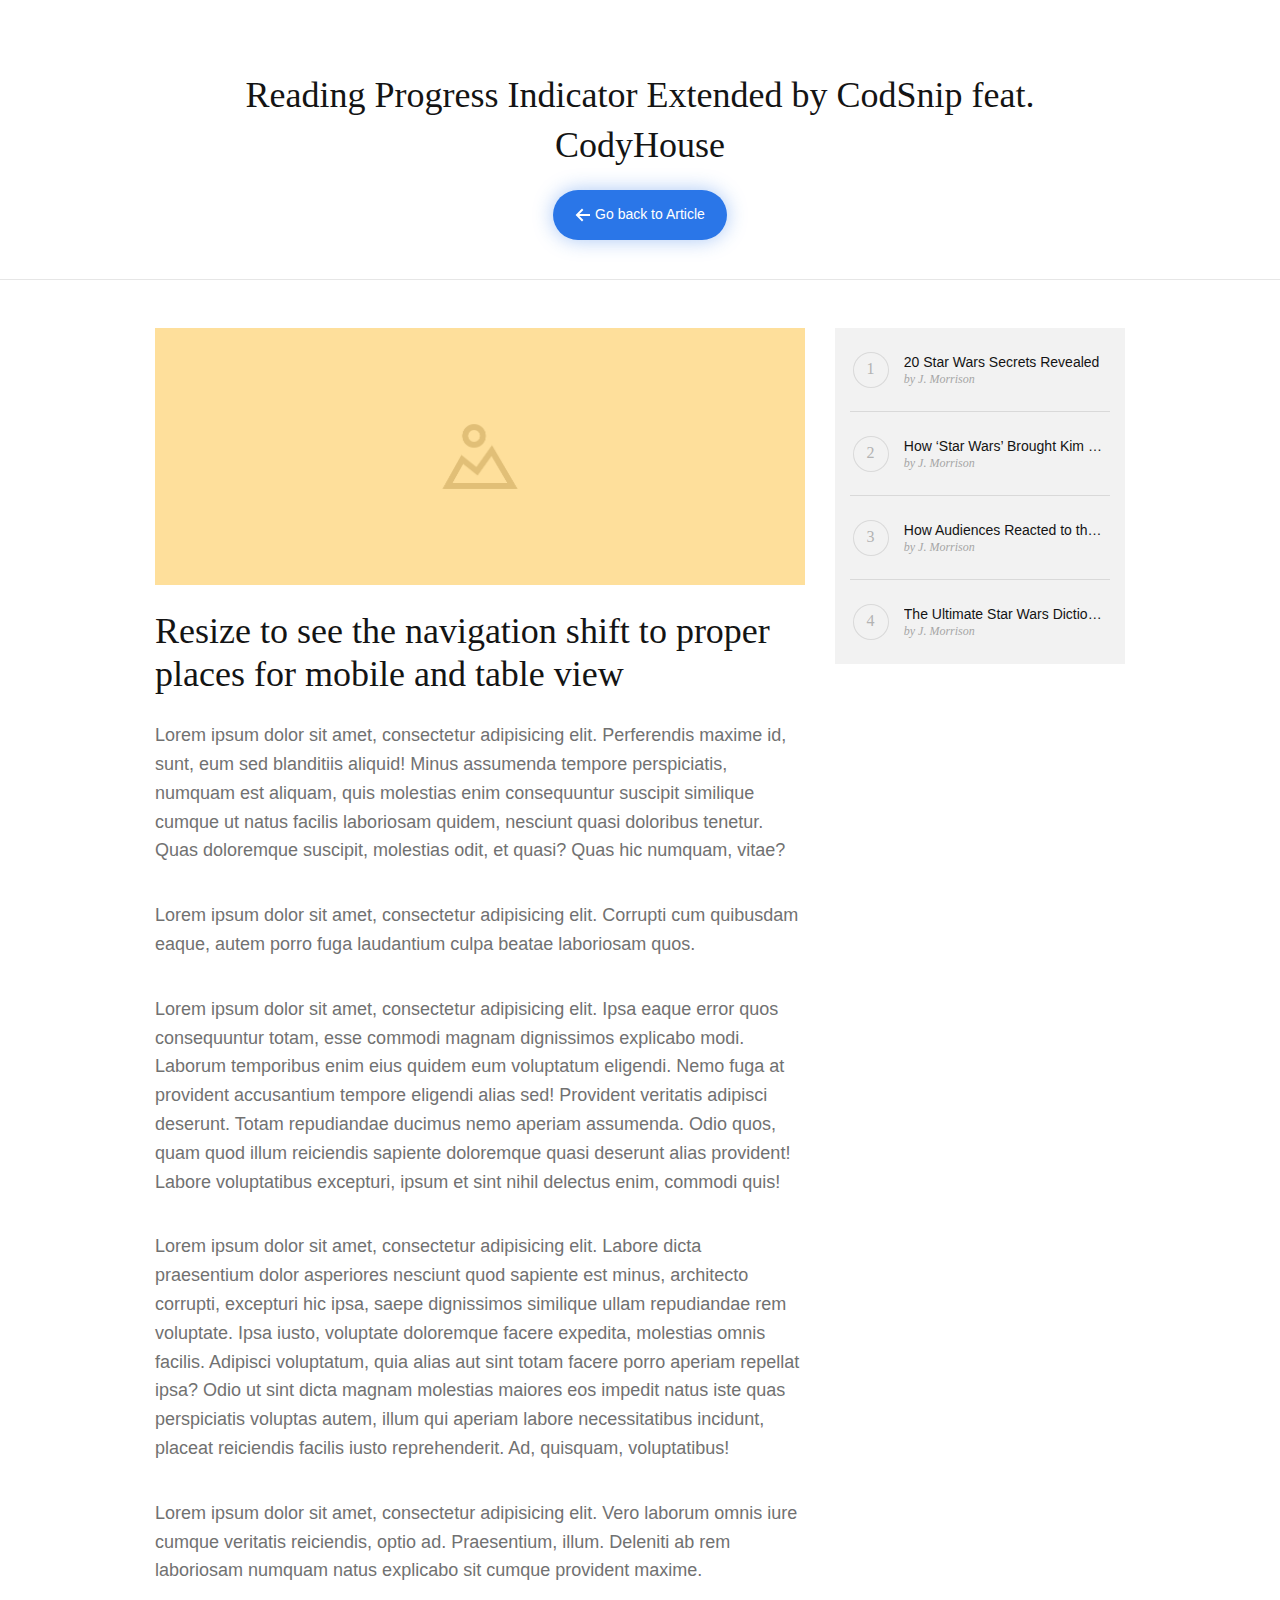
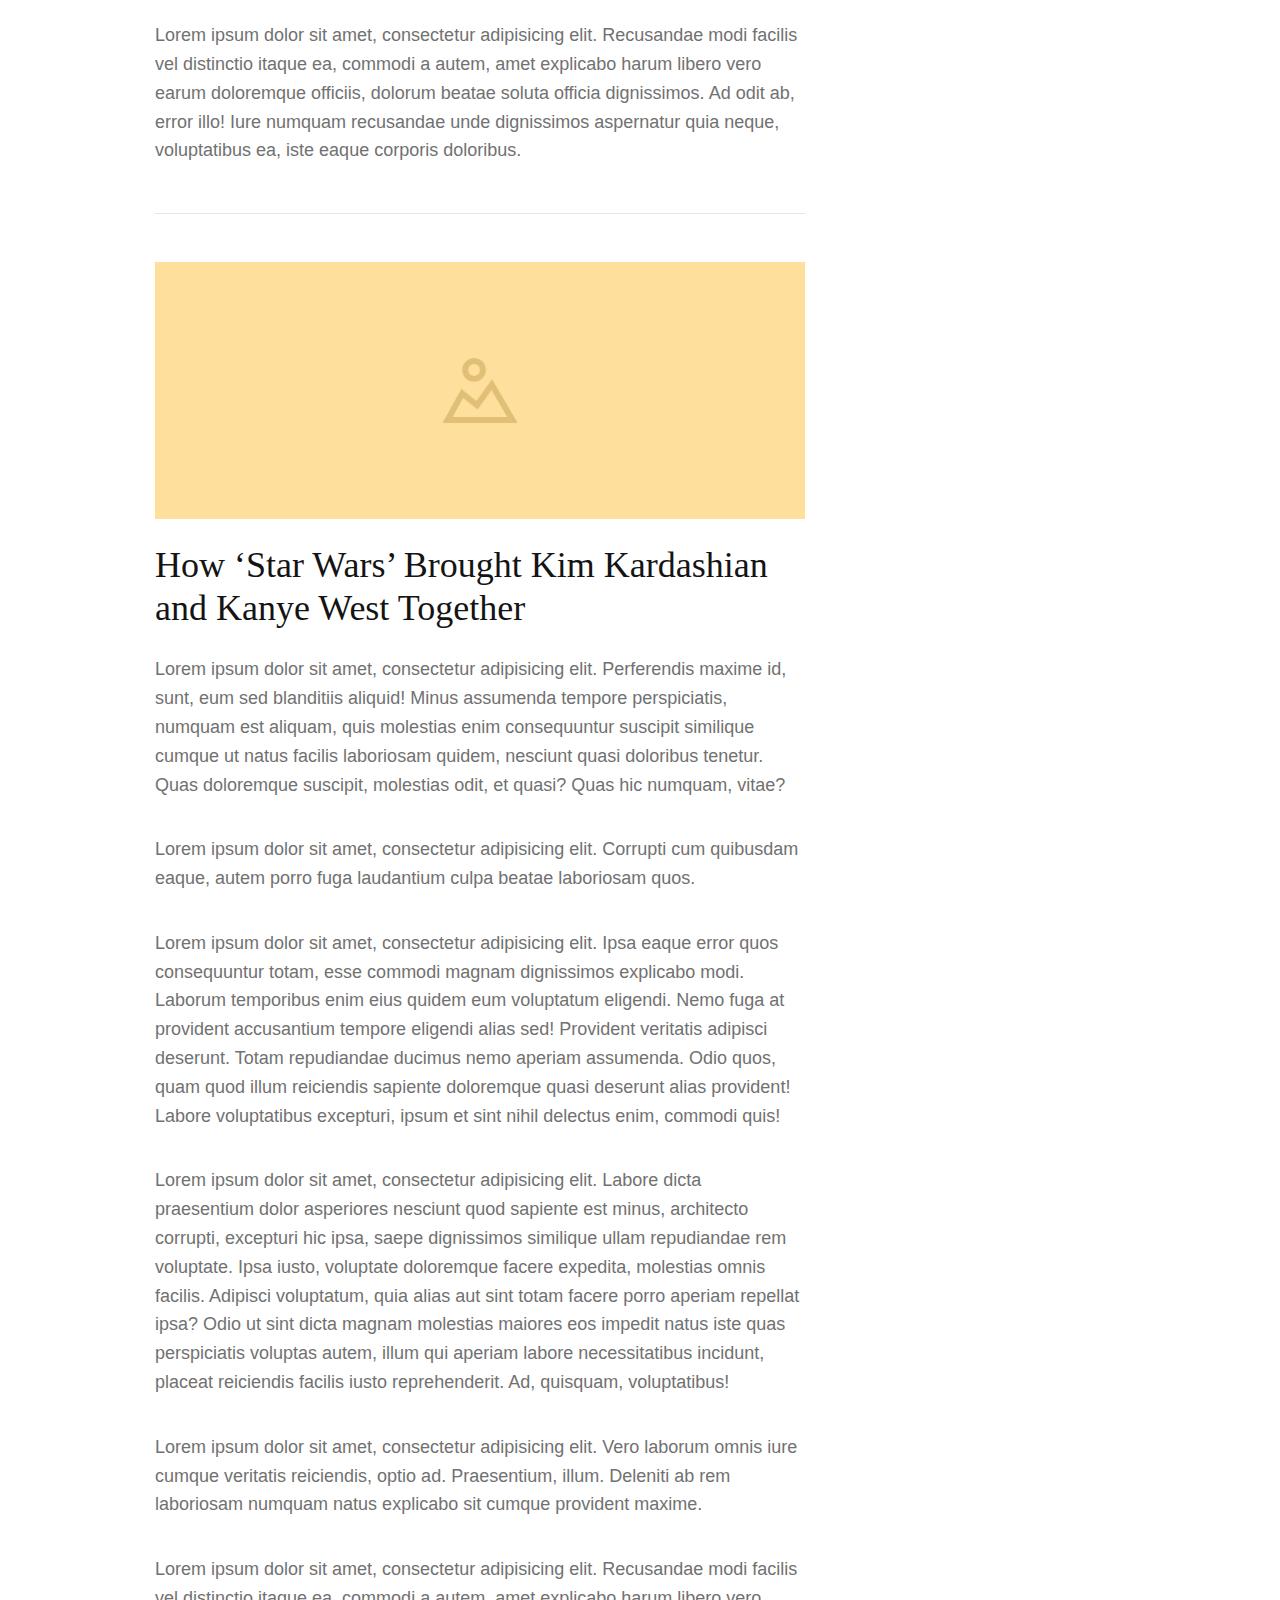
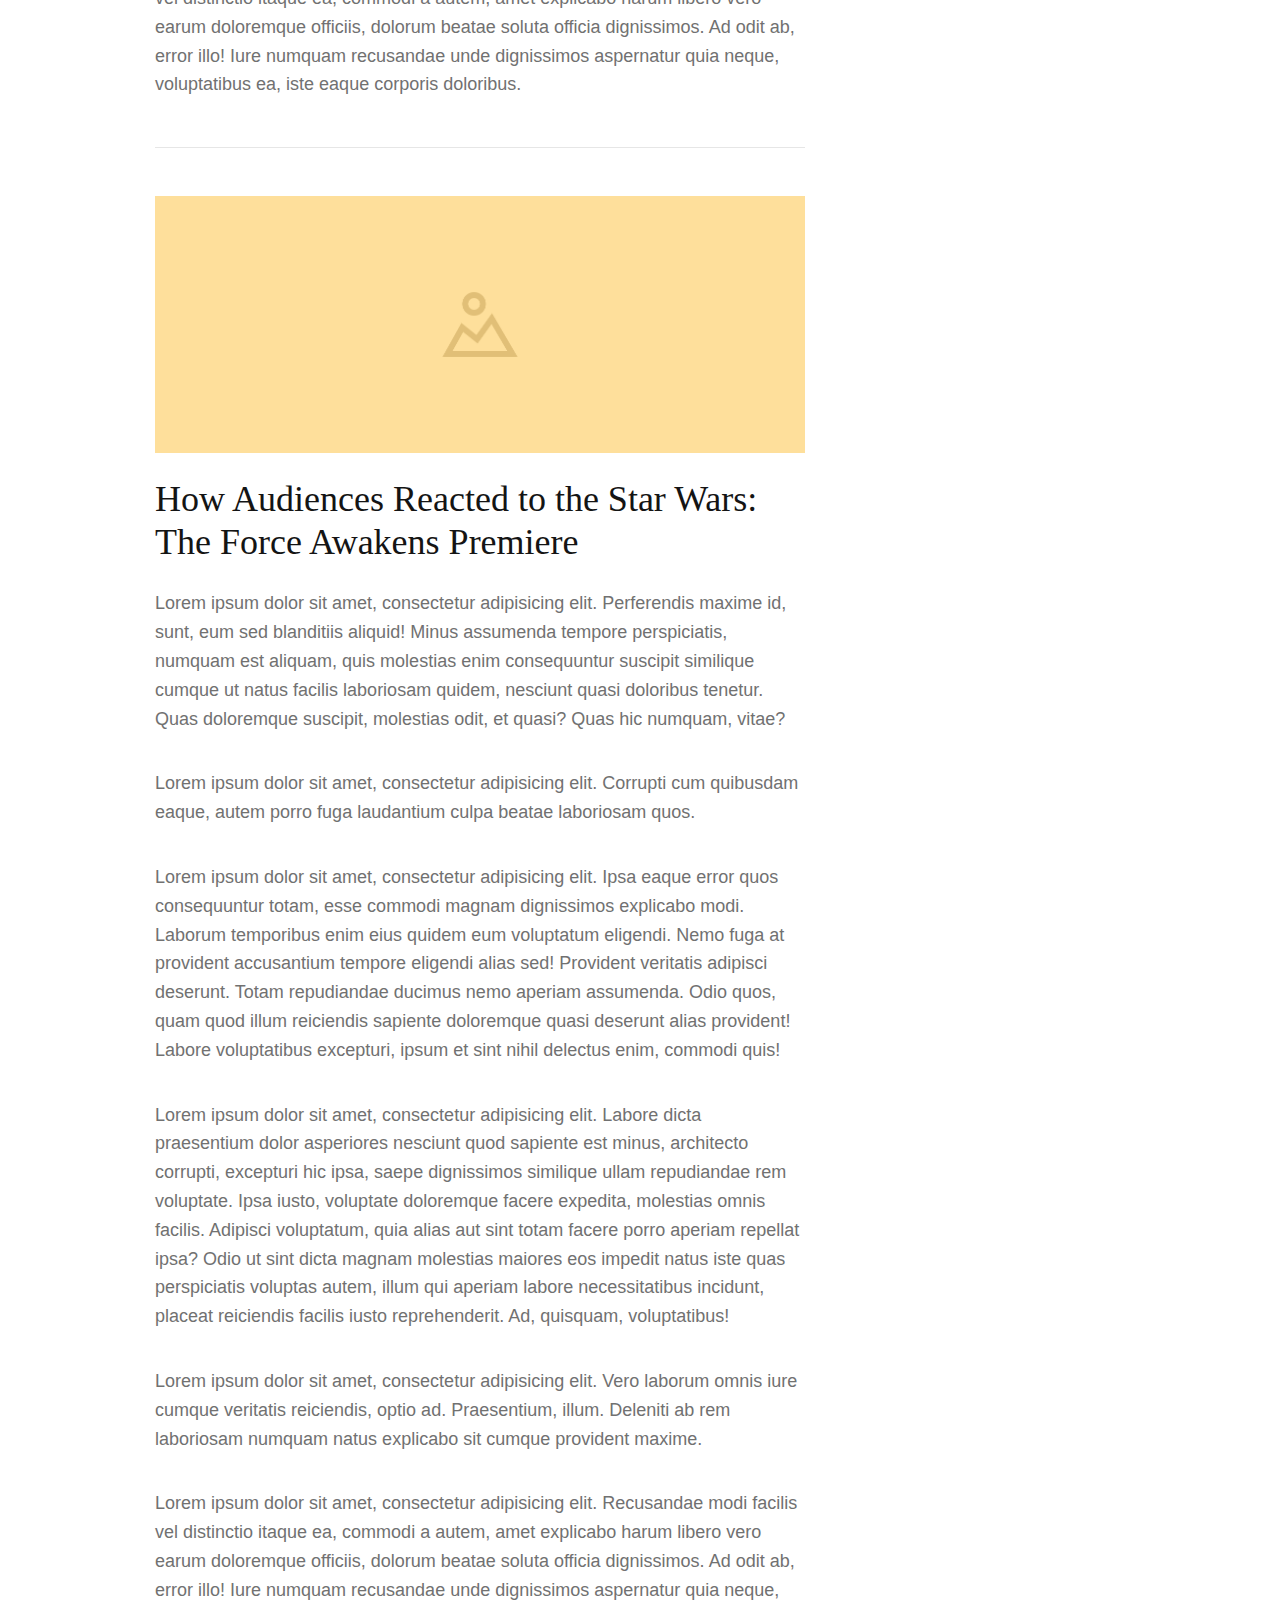
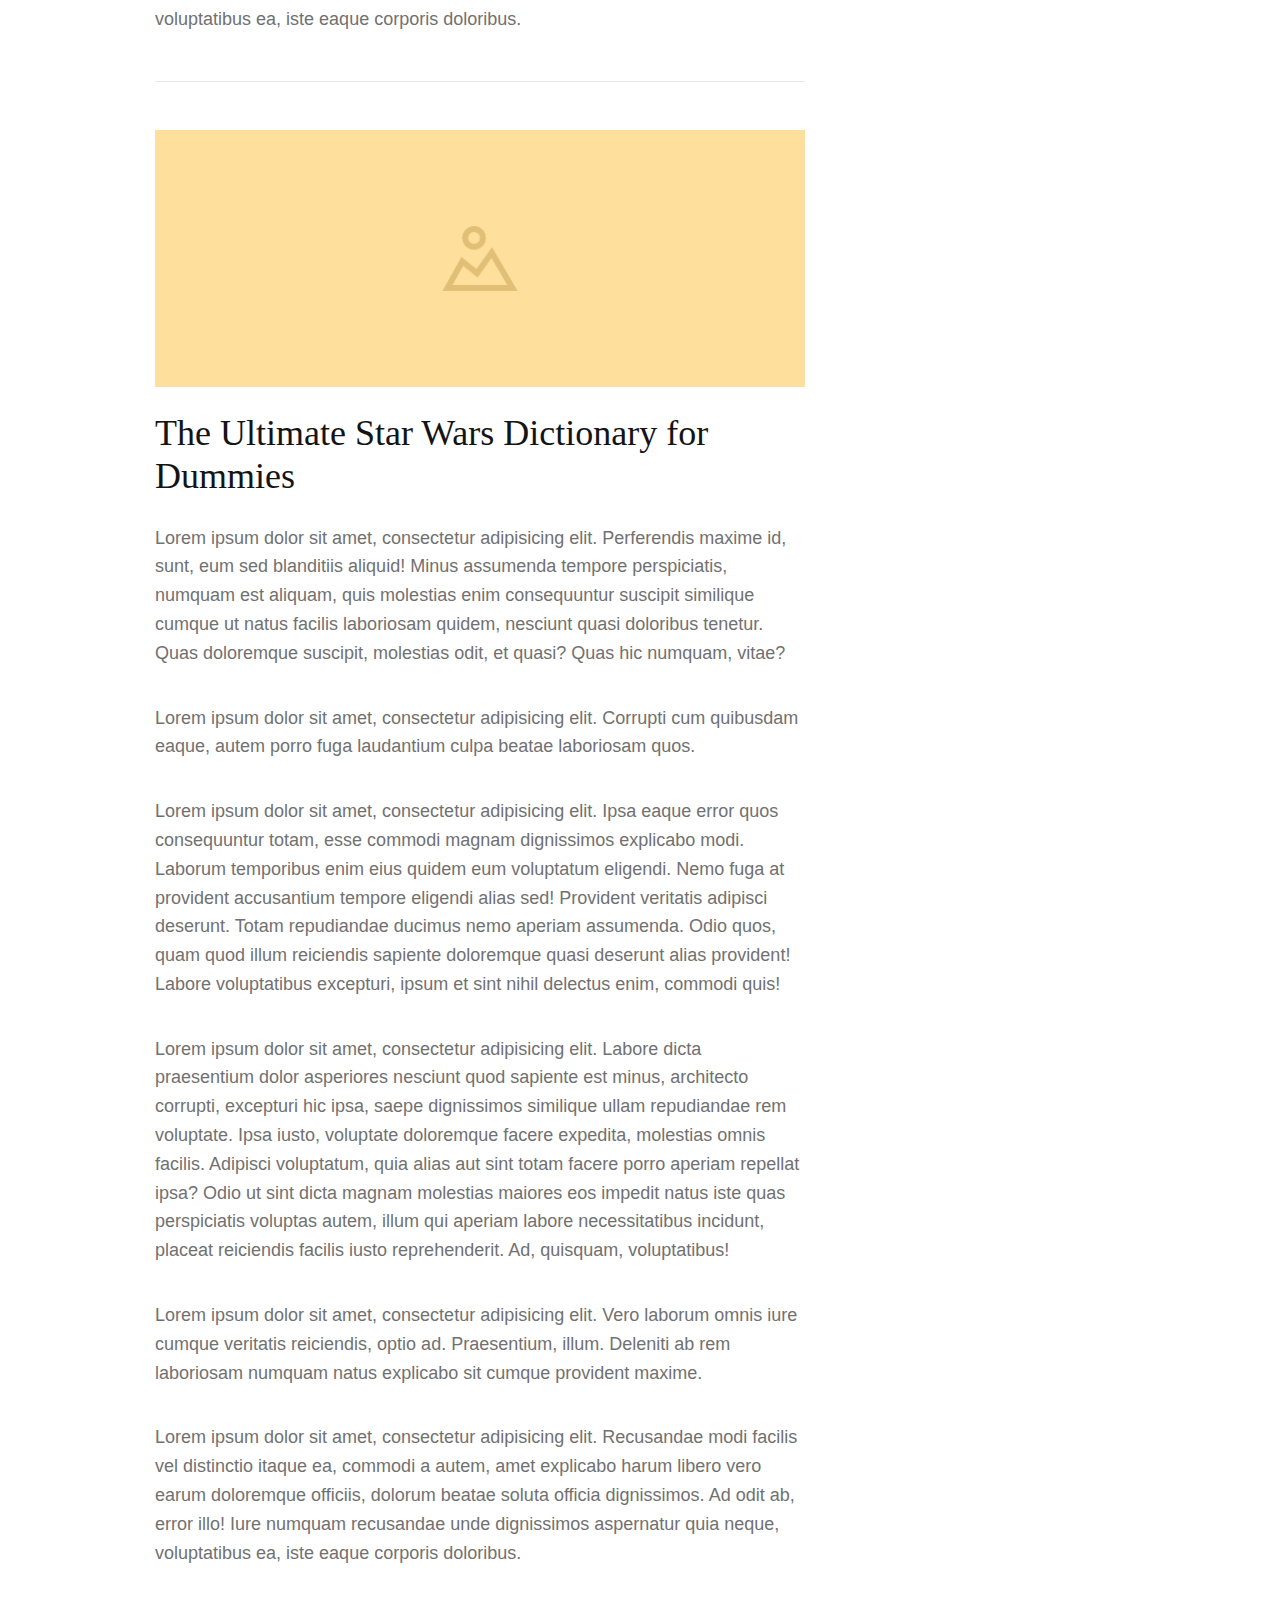
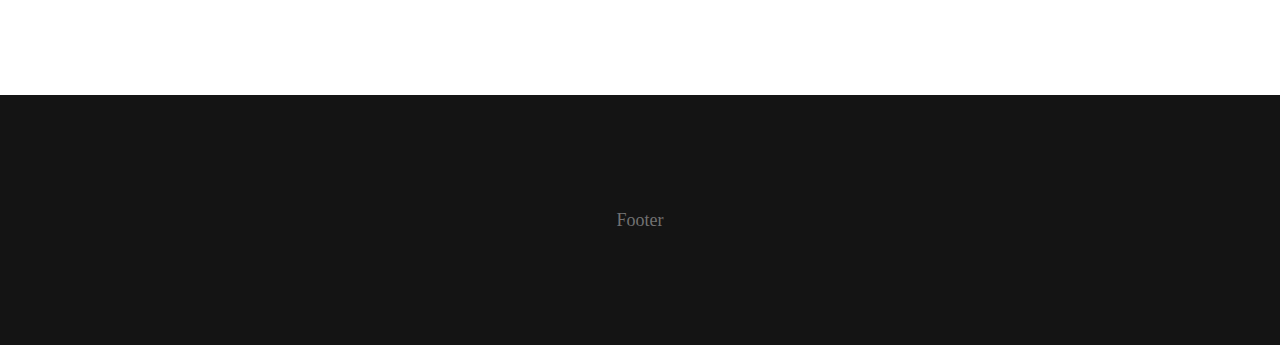
<file: index.html>
<!doctype html>
<html lang="en" class="no-js">
<head>
	<meta charset="UTF-8">
	<meta name="viewport" content="width=device-width, initial-scale=1">

	<link rel="stylesheet" href="css/reset.css"> <!-- CSS reset -->
	<link rel="stylesheet" href="css/style.css"> <!-- Resource style -->
	<script src="js/modernizr.js"></script> <!-- Modernizr -->
  	
	<title>Reading Progress Indicator Extended | CodSnip</title>
</head>
<body>
<header class="cd-header">
	<h1>Reading Progress Indicator Extended by CodSnip feat. CodyHouse</h1>
	<div class="cd-nugget-info">
		<a href="https://www.codsnip.com.au/reading-progress-indicator-by-codyhouse/">
			<span>
				<svg version="1.1" xmlns="http://www.w3.org/2000/svg" xmlns:xlink="http://www.w3.org/1999/xlink" x="0px" y="0px" width="16px" height="16px" viewBox="0 0 16 16" style="enable-background:new 0 0 16 16;" xml:space="preserve">
					<style type="text/css">
						.cd-nugget-info-arrow{fill:#383838;}
					</style>
					<polygon class="cd-nugget-info-arrow" points="15,7 4.4,7 8.4,3 7,1.6 0.6,8 0.6,8 0.6,8 7,14.4 8.4,13 4.4,9 15,9 "/>
				</svg>
			</span>
			Go back to Article
		</a>
	</div> <!-- cd-nugget-info -->
</header>

<div class="cd-articles">
	<article>
		<header>
			<img src="img/img-1.png" alt="article image">
			<h1>Resize to see the navigation shift to proper places for mobile and table view</h1>
		</header>
		
		<p>
			Lorem ipsum dolor sit amet, consectetur adipisicing elit. Perferendis maxime id, sunt, eum sed blanditiis aliquid! Minus assumenda tempore perspiciatis, numquam est aliquam, quis molestias enim consequuntur suscipit similique cumque ut natus facilis laboriosam quidem, nesciunt quasi doloribus tenetur. Quas doloremque suscipit, molestias odit, et quasi? Quas hic numquam, vitae?
		</p>
		<p>
			Lorem ipsum dolor sit amet, consectetur adipisicing elit. Corrupti cum quibusdam eaque, autem porro fuga laudantium culpa beatae laboriosam quos.
		</p>
		<p>
			Lorem ipsum dolor sit amet, consectetur adipisicing elit. Ipsa eaque error quos consequuntur totam, esse commodi magnam dignissimos explicabo modi. Laborum temporibus enim eius quidem eum voluptatum eligendi. Nemo fuga at provident accusantium tempore eligendi alias sed! Provident veritatis adipisci deserunt. Totam repudiandae ducimus nemo aperiam assumenda. Odio quos, quam quod illum reiciendis sapiente doloremque quasi deserunt alias provident! Labore voluptatibus excepturi, ipsum et sint nihil delectus enim, commodi quis!
		</p>
		<p>
			Lorem ipsum dolor sit amet, consectetur adipisicing elit. Labore dicta praesentium dolor asperiores nesciunt quod sapiente est minus, architecto corrupti, excepturi hic ipsa, saepe dignissimos similique ullam repudiandae rem voluptate. Ipsa iusto, voluptate doloremque facere expedita, molestias omnis facilis. Adipisci voluptatum, quia alias aut sint totam facere porro aperiam repellat ipsa? Odio ut sint dicta magnam molestias maiores eos impedit natus iste quas perspiciatis voluptas autem, illum qui aperiam labore necessitatibus incidunt, placeat reiciendis facilis iusto reprehenderit. Ad, quisquam, voluptatibus!
		</p>
		<p>
			Lorem ipsum dolor sit amet, consectetur adipisicing elit. Vero laborum omnis iure cumque veritatis reiciendis, optio ad. Praesentium, illum. Deleniti ab rem laboriosam numquam natus explicabo sit cumque provident maxime.
		</p>
		<p>
			Lorem ipsum dolor sit amet, consectetur adipisicing elit. Recusandae modi facilis vel distinctio itaque ea, commodi a autem, amet explicabo harum libero vero earum doloremque officiis, dolorum beatae soluta officia dignissimos. Ad odit ab, error illo! Iure numquam recusandae unde dignissimos aspernatur quia neque, voluptatibus ea, iste eaque corporis doloribus.
		</p>
	</article>

	<article>
		<header>
			<img src="img/img-1.png" alt="article image">
			<h1>How ‘Star Wars’ Brought Kim Kardashian and Kanye West Together</h1>
		</header>

		<p>
			Lorem ipsum dolor sit amet, consectetur adipisicing elit. Perferendis maxime id, sunt, eum sed blanditiis aliquid! Minus assumenda tempore perspiciatis, numquam est aliquam, quis molestias enim consequuntur suscipit similique cumque ut natus facilis laboriosam quidem, nesciunt quasi doloribus tenetur. Quas doloremque suscipit, molestias odit, et quasi? Quas hic numquam, vitae?
		</p>
		<p>
			Lorem ipsum dolor sit amet, consectetur adipisicing elit. Corrupti cum quibusdam eaque, autem porro fuga laudantium culpa beatae laboriosam quos.
		</p>
		<p>
			Lorem ipsum dolor sit amet, consectetur adipisicing elit. Ipsa eaque error quos consequuntur totam, esse commodi magnam dignissimos explicabo modi. Laborum temporibus enim eius quidem eum voluptatum eligendi. Nemo fuga at provident accusantium tempore eligendi alias sed! Provident veritatis adipisci deserunt. Totam repudiandae ducimus nemo aperiam assumenda. Odio quos, quam quod illum reiciendis sapiente doloremque quasi deserunt alias provident! Labore voluptatibus excepturi, ipsum et sint nihil delectus enim, commodi quis!
		</p>
		<p>
			Lorem ipsum dolor sit amet, consectetur adipisicing elit. Labore dicta praesentium dolor asperiores nesciunt quod sapiente est minus, architecto corrupti, excepturi hic ipsa, saepe dignissimos similique ullam repudiandae rem voluptate. Ipsa iusto, voluptate doloremque facere expedita, molestias omnis facilis. Adipisci voluptatum, quia alias aut sint totam facere porro aperiam repellat ipsa? Odio ut sint dicta magnam molestias maiores eos impedit natus iste quas perspiciatis voluptas autem, illum qui aperiam labore necessitatibus incidunt, placeat reiciendis facilis iusto reprehenderit. Ad, quisquam, voluptatibus!
		</p>
		<p>
			Lorem ipsum dolor sit amet, consectetur adipisicing elit. Vero laborum omnis iure cumque veritatis reiciendis, optio ad. Praesentium, illum. Deleniti ab rem laboriosam numquam natus explicabo sit cumque provident maxime.
		</p>
		<p>
			Lorem ipsum dolor sit amet, consectetur adipisicing elit. Recusandae modi facilis vel distinctio itaque ea, commodi a autem, amet explicabo harum libero vero earum doloremque officiis, dolorum beatae soluta officia dignissimos. Ad odit ab, error illo! Iure numquam recusandae unde dignissimos aspernatur quia neque, voluptatibus ea, iste eaque corporis doloribus.
		</p>
	</article>

	<article>
		<header>
			<img src="img/img-1.png" alt="article image">
			<h1>How Audiences Reacted to the Star Wars: The Force Awakens Premiere</h1>
		</header>

		<p>
			Lorem ipsum dolor sit amet, consectetur adipisicing elit. Perferendis maxime id, sunt, eum sed blanditiis aliquid! Minus assumenda tempore perspiciatis, numquam est aliquam, quis molestias enim consequuntur suscipit similique cumque ut natus facilis laboriosam quidem, nesciunt quasi doloribus tenetur. Quas doloremque suscipit, molestias odit, et quasi? Quas hic numquam, vitae?
		</p>
		<p>
			Lorem ipsum dolor sit amet, consectetur adipisicing elit. Corrupti cum quibusdam eaque, autem porro fuga laudantium culpa beatae laboriosam quos.
		</p>
		<p>
			Lorem ipsum dolor sit amet, consectetur adipisicing elit. Ipsa eaque error quos consequuntur totam, esse commodi magnam dignissimos explicabo modi. Laborum temporibus enim eius quidem eum voluptatum eligendi. Nemo fuga at provident accusantium tempore eligendi alias sed! Provident veritatis adipisci deserunt. Totam repudiandae ducimus nemo aperiam assumenda. Odio quos, quam quod illum reiciendis sapiente doloremque quasi deserunt alias provident! Labore voluptatibus excepturi, ipsum et sint nihil delectus enim, commodi quis!
		</p>
		<p>
			Lorem ipsum dolor sit amet, consectetur adipisicing elit. Labore dicta praesentium dolor asperiores nesciunt quod sapiente est minus, architecto corrupti, excepturi hic ipsa, saepe dignissimos similique ullam repudiandae rem voluptate. Ipsa iusto, voluptate doloremque facere expedita, molestias omnis facilis. Adipisci voluptatum, quia alias aut sint totam facere porro aperiam repellat ipsa? Odio ut sint dicta magnam molestias maiores eos impedit natus iste quas perspiciatis voluptas autem, illum qui aperiam labore necessitatibus incidunt, placeat reiciendis facilis iusto reprehenderit. Ad, quisquam, voluptatibus!
		</p>
		<p>
			Lorem ipsum dolor sit amet, consectetur adipisicing elit. Vero laborum omnis iure cumque veritatis reiciendis, optio ad. Praesentium, illum. Deleniti ab rem laboriosam numquam natus explicabo sit cumque provident maxime.
		</p>
		<p>
			Lorem ipsum dolor sit amet, consectetur adipisicing elit. Recusandae modi facilis vel distinctio itaque ea, commodi a autem, amet explicabo harum libero vero earum doloremque officiis, dolorum beatae soluta officia dignissimos. Ad odit ab, error illo! Iure numquam recusandae unde dignissimos aspernatur quia neque, voluptatibus ea, iste eaque corporis doloribus.
		</p>
	</article>

	<article>
		<header>
			<img src="img/img-1.png" alt="article image">
			<h1>The Ultimate Star Wars Dictionary for Dummies</h1>
		</header>

		<p>
			Lorem ipsum dolor sit amet, consectetur adipisicing elit. Perferendis maxime id, sunt, eum sed blanditiis aliquid! Minus assumenda tempore perspiciatis, numquam est aliquam, quis molestias enim consequuntur suscipit similique cumque ut natus facilis laboriosam quidem, nesciunt quasi doloribus tenetur. Quas doloremque suscipit, molestias odit, et quasi? Quas hic numquam, vitae?
		</p>
		<p>
			Lorem ipsum dolor sit amet, consectetur adipisicing elit. Corrupti cum quibusdam eaque, autem porro fuga laudantium culpa beatae laboriosam quos.
		</p>
		<p>
			Lorem ipsum dolor sit amet, consectetur adipisicing elit. Ipsa eaque error quos consequuntur totam, esse commodi magnam dignissimos explicabo modi. Laborum temporibus enim eius quidem eum voluptatum eligendi. Nemo fuga at provident accusantium tempore eligendi alias sed! Provident veritatis adipisci deserunt. Totam repudiandae ducimus nemo aperiam assumenda. Odio quos, quam quod illum reiciendis sapiente doloremque quasi deserunt alias provident! Labore voluptatibus excepturi, ipsum et sint nihil delectus enim, commodi quis!
		</p>
		<p>
			Lorem ipsum dolor sit amet, consectetur adipisicing elit. Labore dicta praesentium dolor asperiores nesciunt quod sapiente est minus, architecto corrupti, excepturi hic ipsa, saepe dignissimos similique ullam repudiandae rem voluptate. Ipsa iusto, voluptate doloremque facere expedita, molestias omnis facilis. Adipisci voluptatum, quia alias aut sint totam facere porro aperiam repellat ipsa? Odio ut sint dicta magnam molestias maiores eos impedit natus iste quas perspiciatis voluptas autem, illum qui aperiam labore necessitatibus incidunt, placeat reiciendis facilis iusto reprehenderit. Ad, quisquam, voluptatibus!
		</p>
		<p>
			Lorem ipsum dolor sit amet, consectetur adipisicing elit. Vero laborum omnis iure cumque veritatis reiciendis, optio ad. Praesentium, illum. Deleniti ab rem laboriosam numquam natus explicabo sit cumque provident maxime.
		</p>
		<p>
			Lorem ipsum dolor sit amet, consectetur adipisicing elit. Recusandae modi facilis vel distinctio itaque ea, commodi a autem, amet explicabo harum libero vero earum doloremque officiis, dolorum beatae soluta officia dignissimos. Ad odit ab, error illo! Iure numquam recusandae unde dignissimos aspernatur quia neque, voluptatibus ea, iste eaque corporis doloribus.
		</p>
	</article>

	<aside class="cd-read-more">
		<ul>
			<li>
				<a href="index.html">
					<em>20 Star Wars Secrets Revealed</em>
					<b>by J. Morrison</b>
					<svg x="0px" y="0px" width="36px" height="36px" viewBox="0 0 36 36"><circle fill="none" stroke-width="2" cx="18" cy="18" r="16" stroke-dasharray="100 100" stroke-dashoffset="100" transform="rotate(-90 18 18)"></circle></svg>
				</a>
			</li>

			<li>
				<a href="how-star-wars-brought-kim-and-kanye.html">
					<em>How ‘Star Wars’ Brought Kim and Kanye</em>
					<b>by J. Morrison</b>
					<svg x="0px" y="0px" width="36px" height="36px" viewBox="0 0 36 36"><circle fill="none" stroke-width="2" cx="18" cy="18" r="16" stroke-dasharray="100 100" stroke-dashoffset="100" transform="rotate(-90 18 18)"></circle></svg>
				</a>
			</li>

			<li>
				<a href="how-audiences-reacted-to-the-star-wars.html">
					<em>How Audiences Reacted to the Star Wars</em>
					<b>by J. Morrison</b>
					<svg x="0px" y="0px" width="36px" height="36px" viewBox="0 0 36 36"><circle fill="none" stroke-width="2" cx="18" cy="18" r="16" stroke-dasharray="100 100" stroke-dashoffset="100" transform="rotate(-90 18 18)"></circle></svg>
				</a>
			</li>

			<li>
				<a href="the-ultimate-star-wars-dictionary.html">
					<em>The Ultimate Star Wars Dictionary</em>
					<b>by J. Morrison</b>
					<svg x="0px" y="0px" width="36px" height="36px" viewBox="0 0 36 36"><circle fill="none" stroke-width="2" cx="18" cy="18" r="16" stroke-dasharray="100 100" stroke-dashoffset="100" transform="rotate(-90 18 18)"></circle></svg>
				</a>
			</li>
		</ul>
	</aside> <!-- .cd-read-more -->
</div> <!-- .cd-articles -->

<footer class="cd-footer">
	<p>Footer</p>
</footer>

<script src="js/jquery-2.1.4.js"></script>
<script src="js/main.js"></script> <!-- Resource jQuery -->
</body>
</html>
</file>
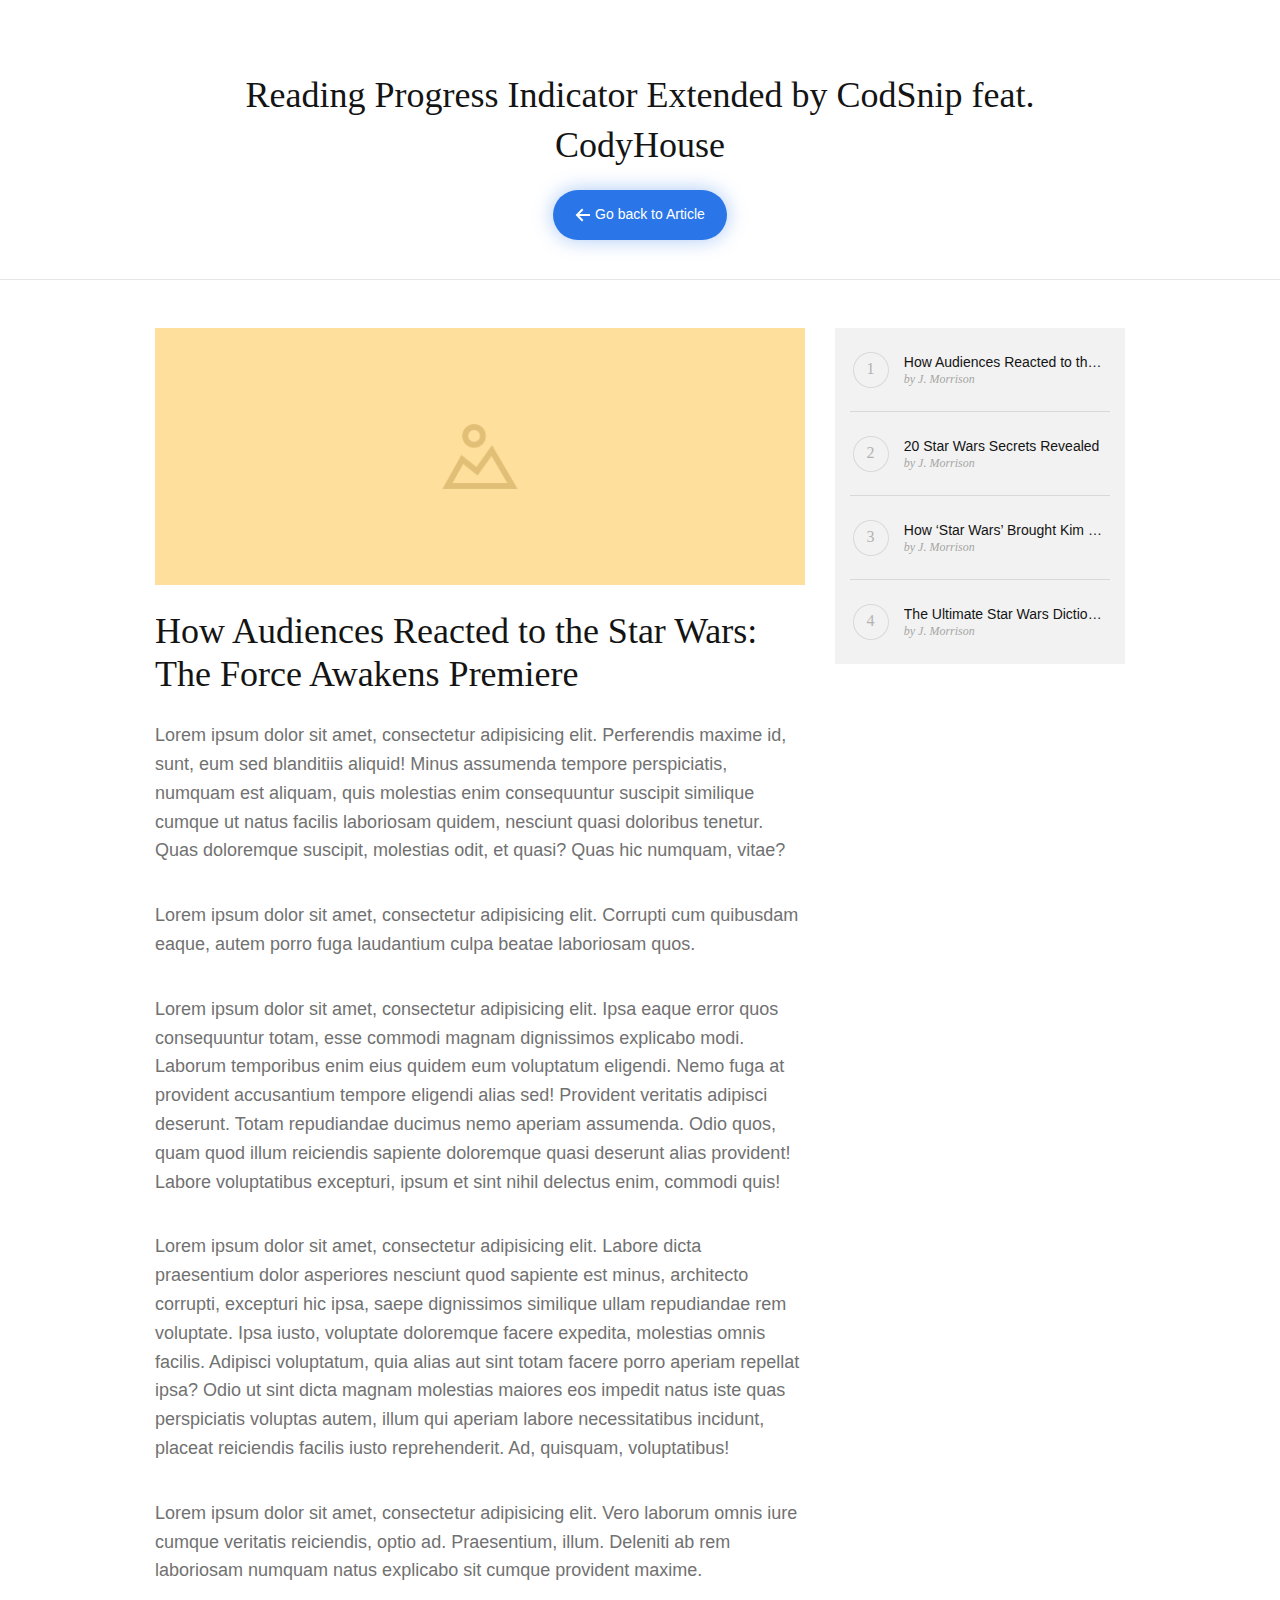
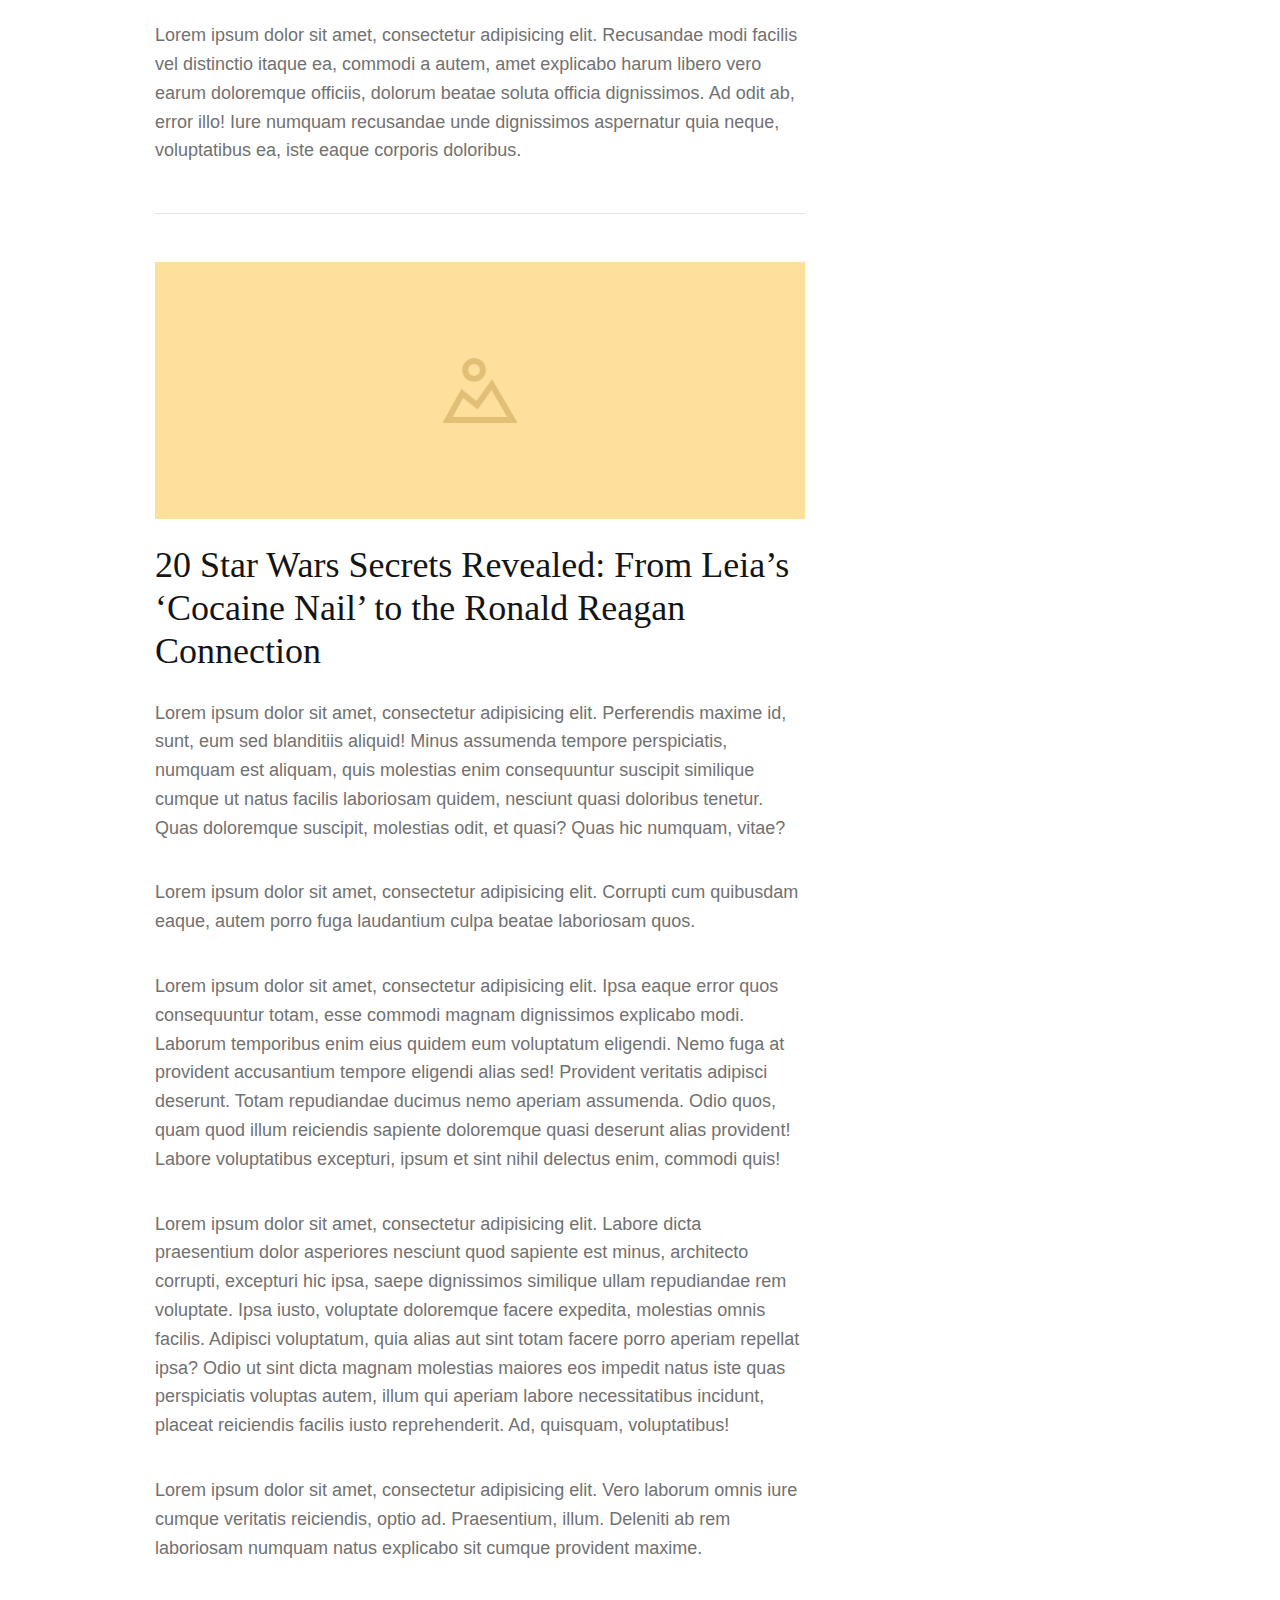
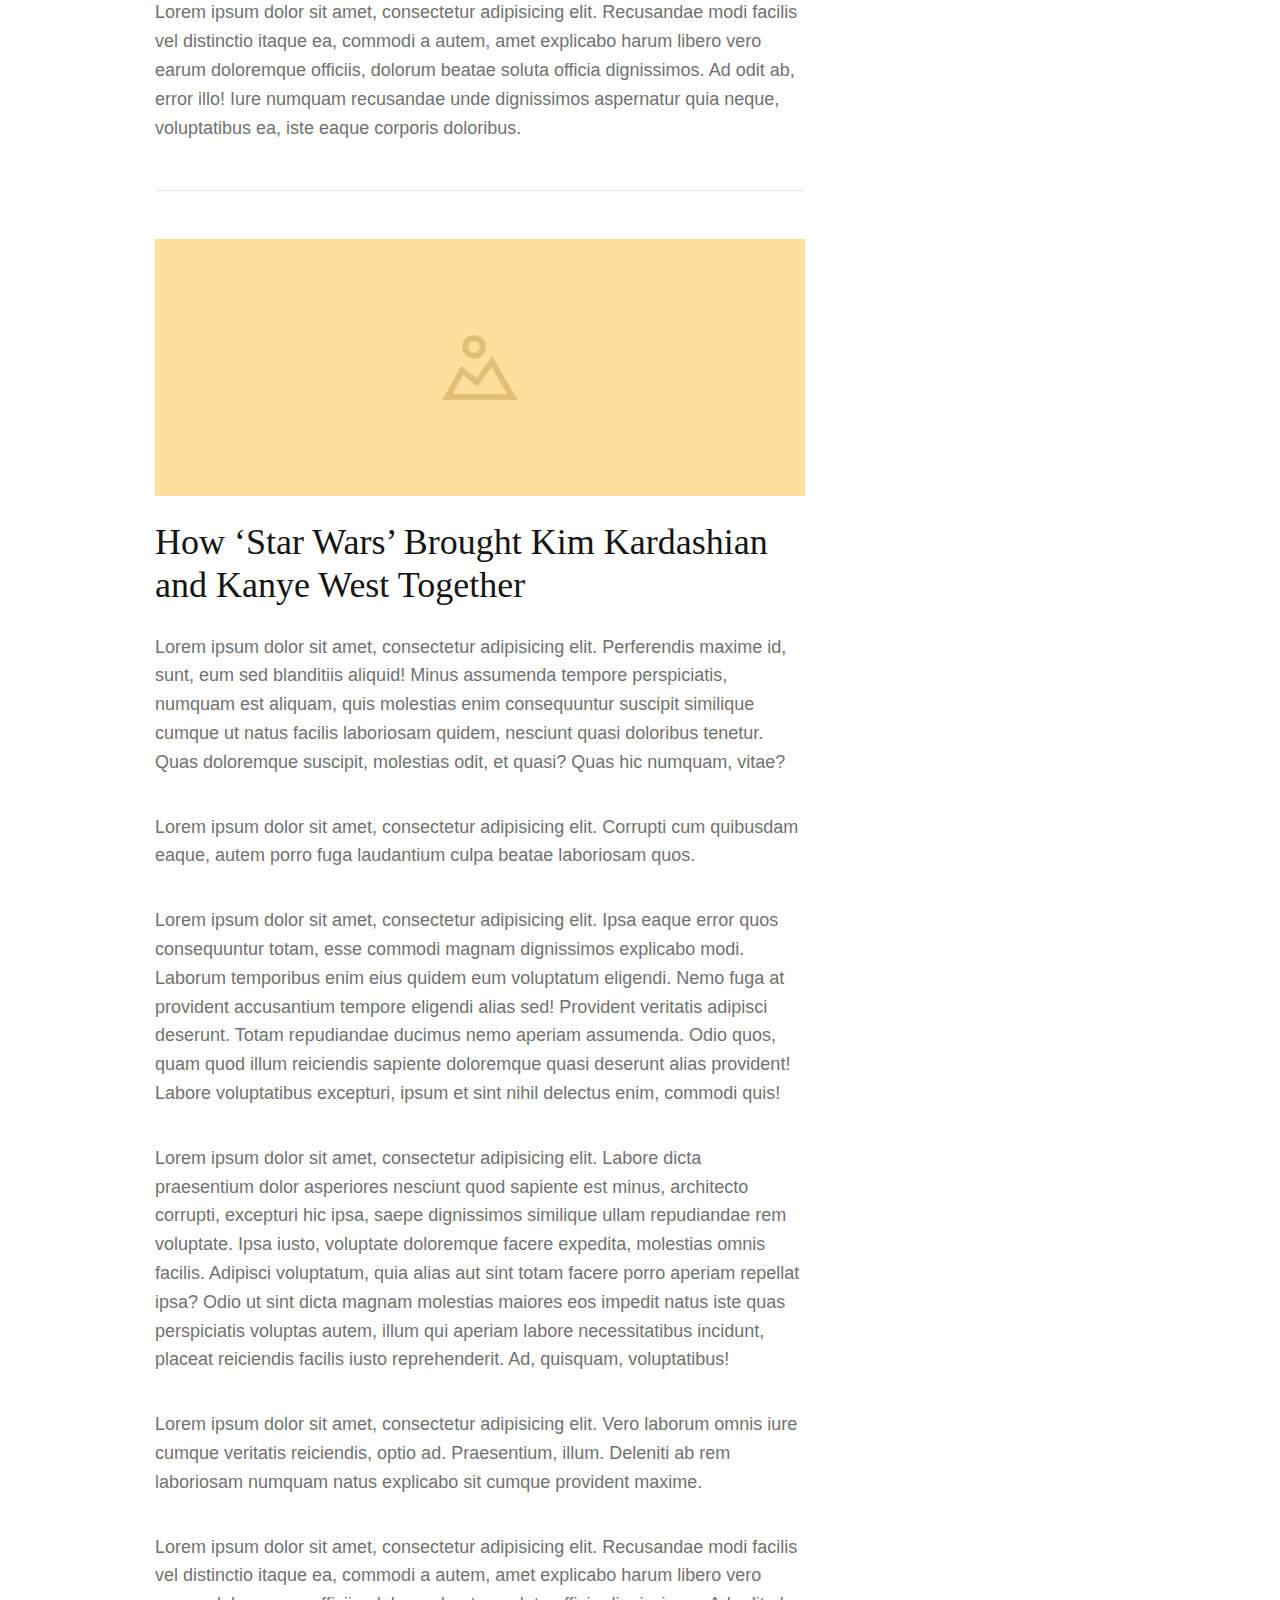
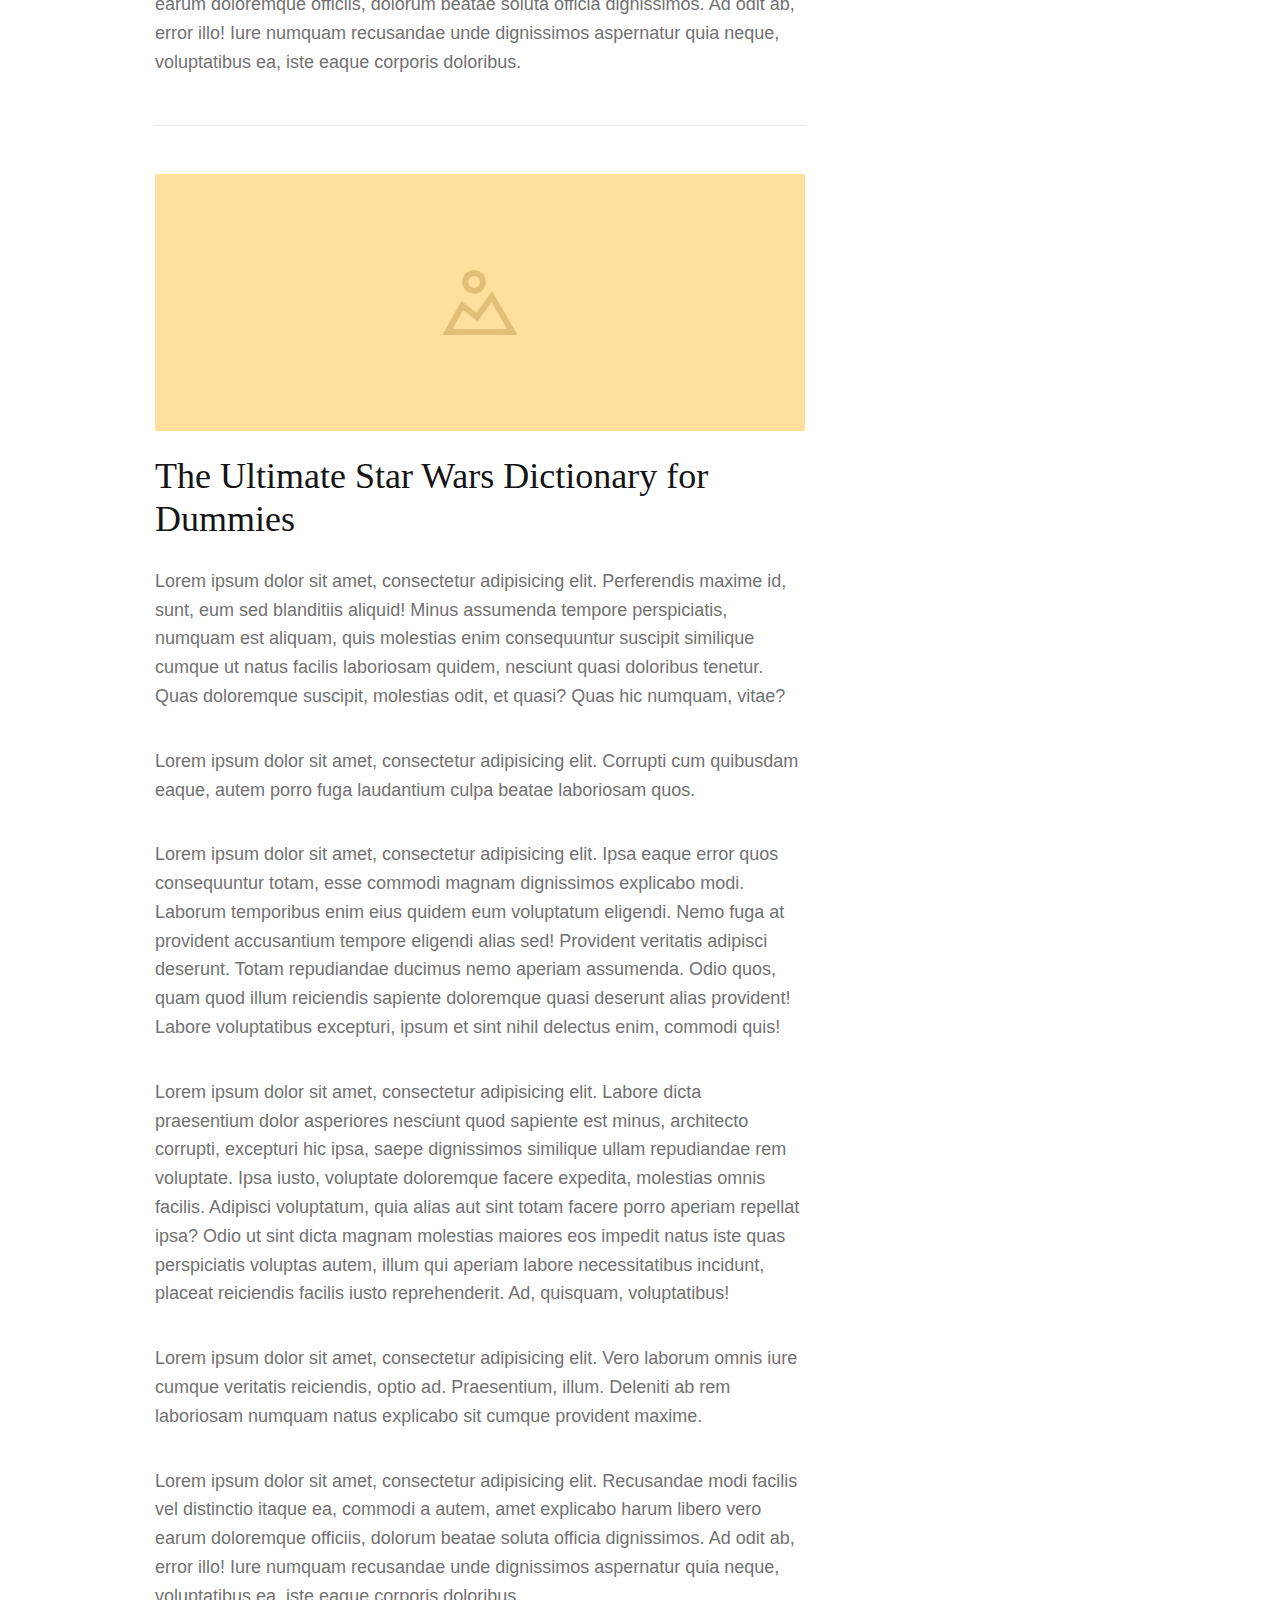
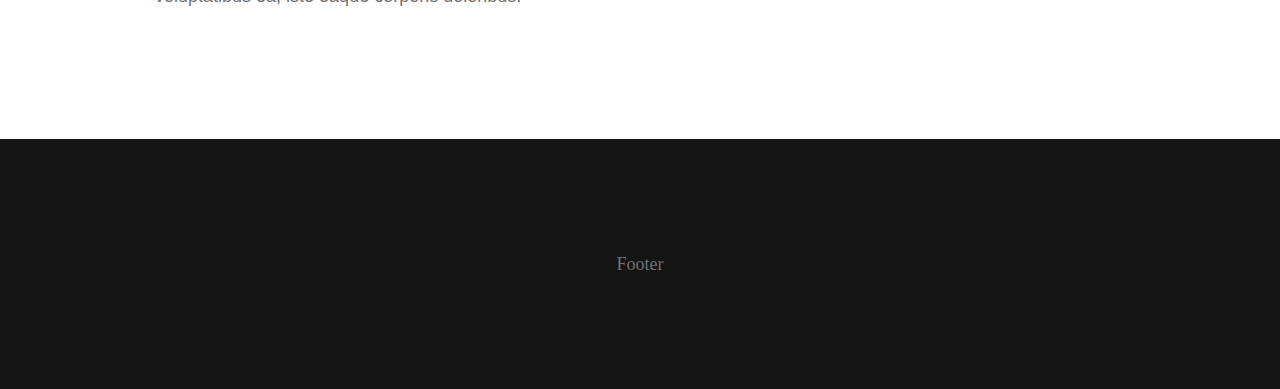
<file: how-audiences-reacted-to-the-star-wars.html>
<!doctype html>
<html lang="en" class="no-js">
<head>
	<meta charset="UTF-8">
	<meta name="viewport" content="width=device-width, initial-scale=1">

	<link rel="stylesheet" href="css/reset.css"> <!-- CSS reset -->
	<link rel="stylesheet" href="css/style.css"> <!-- Resource style -->
	<script src="js/modernizr.js"></script> <!-- Modernizr -->
  	
	<title>Document</title>
</head>
<body>
<header class="cd-header">
	<h1>Reading Progress Indicator Extended by CodSnip feat. CodyHouse</h1>
	<div class="cd-nugget-info">
		<a href="https://www.codsnip.com.au/reading-progress-indicator-by-codyhouse/">
			<span>
				<svg version="1.1" xmlns="http://www.w3.org/2000/svg" xmlns:xlink="http://www.w3.org/1999/xlink" x="0px" y="0px" width="16px" height="16px" viewBox="0 0 16 16" style="enable-background:new 0 0 16 16;" xml:space="preserve">
					<style type="text/css">
						.cd-nugget-info-arrow{fill:#383838;}
					</style>
					<polygon class="cd-nugget-info-arrow" points="15,7 4.4,7 8.4,3 7,1.6 0.6,8 0.6,8 0.6,8 7,14.4 8.4,13 4.4,9 15,9 "/>
				</svg>
			</span>
			Go back to Article
		</a>
	</div> <!-- cd-nugget-info -->
</header>

<div class="cd-articles">
	<article>
		<header>
			<img src="img/img-1.png" alt="article image">
			<h1>How Audiences Reacted to the Star Wars: The Force Awakens Premiere</h1>
		</header>

		<p>
			Lorem ipsum dolor sit amet, consectetur adipisicing elit. Perferendis maxime id, sunt, eum sed blanditiis aliquid! Minus assumenda tempore perspiciatis, numquam est aliquam, quis molestias enim consequuntur suscipit similique cumque ut natus facilis laboriosam quidem, nesciunt quasi doloribus tenetur. Quas doloremque suscipit, molestias odit, et quasi? Quas hic numquam, vitae?
		</p>
		<p>
			Lorem ipsum dolor sit amet, consectetur adipisicing elit. Corrupti cum quibusdam eaque, autem porro fuga laudantium culpa beatae laboriosam quos.
		</p>
		<p>
			Lorem ipsum dolor sit amet, consectetur adipisicing elit. Ipsa eaque error quos consequuntur totam, esse commodi magnam dignissimos explicabo modi. Laborum temporibus enim eius quidem eum voluptatum eligendi. Nemo fuga at provident accusantium tempore eligendi alias sed! Provident veritatis adipisci deserunt. Totam repudiandae ducimus nemo aperiam assumenda. Odio quos, quam quod illum reiciendis sapiente doloremque quasi deserunt alias provident! Labore voluptatibus excepturi, ipsum et sint nihil delectus enim, commodi quis!
		</p>
		<p>
			Lorem ipsum dolor sit amet, consectetur adipisicing elit. Labore dicta praesentium dolor asperiores nesciunt quod sapiente est minus, architecto corrupti, excepturi hic ipsa, saepe dignissimos similique ullam repudiandae rem voluptate. Ipsa iusto, voluptate doloremque facere expedita, molestias omnis facilis. Adipisci voluptatum, quia alias aut sint totam facere porro aperiam repellat ipsa? Odio ut sint dicta magnam molestias maiores eos impedit natus iste quas perspiciatis voluptas autem, illum qui aperiam labore necessitatibus incidunt, placeat reiciendis facilis iusto reprehenderit. Ad, quisquam, voluptatibus!
		</p>
		<p>
			Lorem ipsum dolor sit amet, consectetur adipisicing elit. Vero laborum omnis iure cumque veritatis reiciendis, optio ad. Praesentium, illum. Deleniti ab rem laboriosam numquam natus explicabo sit cumque provident maxime.
		</p>
		<p>
			Lorem ipsum dolor sit amet, consectetur adipisicing elit. Recusandae modi facilis vel distinctio itaque ea, commodi a autem, amet explicabo harum libero vero earum doloremque officiis, dolorum beatae soluta officia dignissimos. Ad odit ab, error illo! Iure numquam recusandae unde dignissimos aspernatur quia neque, voluptatibus ea, iste eaque corporis doloribus.
		</p>
	</article>

	<article>
		<header>
			<img src="img/img-1.png" alt="article image">
			<h1>20 Star Wars Secrets Revealed: From Leia’s ‘Cocaine Nail’ to the Ronald Reagan Connection</h1>
		</header>
		
		<p>
			Lorem ipsum dolor sit amet, consectetur adipisicing elit. Perferendis maxime id, sunt, eum sed blanditiis aliquid! Minus assumenda tempore perspiciatis, numquam est aliquam, quis molestias enim consequuntur suscipit similique cumque ut natus facilis laboriosam quidem, nesciunt quasi doloribus tenetur. Quas doloremque suscipit, molestias odit, et quasi? Quas hic numquam, vitae?
		</p>
		<p>
			Lorem ipsum dolor sit amet, consectetur adipisicing elit. Corrupti cum quibusdam eaque, autem porro fuga laudantium culpa beatae laboriosam quos.
		</p>
		<p>
			Lorem ipsum dolor sit amet, consectetur adipisicing elit. Ipsa eaque error quos consequuntur totam, esse commodi magnam dignissimos explicabo modi. Laborum temporibus enim eius quidem eum voluptatum eligendi. Nemo fuga at provident accusantium tempore eligendi alias sed! Provident veritatis adipisci deserunt. Totam repudiandae ducimus nemo aperiam assumenda. Odio quos, quam quod illum reiciendis sapiente doloremque quasi deserunt alias provident! Labore voluptatibus excepturi, ipsum et sint nihil delectus enim, commodi quis!
		</p>
		<p>
			Lorem ipsum dolor sit amet, consectetur adipisicing elit. Labore dicta praesentium dolor asperiores nesciunt quod sapiente est minus, architecto corrupti, excepturi hic ipsa, saepe dignissimos similique ullam repudiandae rem voluptate. Ipsa iusto, voluptate doloremque facere expedita, molestias omnis facilis. Adipisci voluptatum, quia alias aut sint totam facere porro aperiam repellat ipsa? Odio ut sint dicta magnam molestias maiores eos impedit natus iste quas perspiciatis voluptas autem, illum qui aperiam labore necessitatibus incidunt, placeat reiciendis facilis iusto reprehenderit. Ad, quisquam, voluptatibus!
		</p>
		<p>
			Lorem ipsum dolor sit amet, consectetur adipisicing elit. Vero laborum omnis iure cumque veritatis reiciendis, optio ad. Praesentium, illum. Deleniti ab rem laboriosam numquam natus explicabo sit cumque provident maxime.
		</p>
		<p>
			Lorem ipsum dolor sit amet, consectetur adipisicing elit. Recusandae modi facilis vel distinctio itaque ea, commodi a autem, amet explicabo harum libero vero earum doloremque officiis, dolorum beatae soluta officia dignissimos. Ad odit ab, error illo! Iure numquam recusandae unde dignissimos aspernatur quia neque, voluptatibus ea, iste eaque corporis doloribus.
		</p>
	</article>

	<article>
		<header>
			<img src="img/img-1.png" alt="article image">
			<h1>How ‘Star Wars’ Brought Kim Kardashian and Kanye West Together</h1>
		</header>

		<p>
			Lorem ipsum dolor sit amet, consectetur adipisicing elit. Perferendis maxime id, sunt, eum sed blanditiis aliquid! Minus assumenda tempore perspiciatis, numquam est aliquam, quis molestias enim consequuntur suscipit similique cumque ut natus facilis laboriosam quidem, nesciunt quasi doloribus tenetur. Quas doloremque suscipit, molestias odit, et quasi? Quas hic numquam, vitae?
		</p>
		<p>
			Lorem ipsum dolor sit amet, consectetur adipisicing elit. Corrupti cum quibusdam eaque, autem porro fuga laudantium culpa beatae laboriosam quos.
		</p>
		<p>
			Lorem ipsum dolor sit amet, consectetur adipisicing elit. Ipsa eaque error quos consequuntur totam, esse commodi magnam dignissimos explicabo modi. Laborum temporibus enim eius quidem eum voluptatum eligendi. Nemo fuga at provident accusantium tempore eligendi alias sed! Provident veritatis adipisci deserunt. Totam repudiandae ducimus nemo aperiam assumenda. Odio quos, quam quod illum reiciendis sapiente doloremque quasi deserunt alias provident! Labore voluptatibus excepturi, ipsum et sint nihil delectus enim, commodi quis!
		</p>
		<p>
			Lorem ipsum dolor sit amet, consectetur adipisicing elit. Labore dicta praesentium dolor asperiores nesciunt quod sapiente est minus, architecto corrupti, excepturi hic ipsa, saepe dignissimos similique ullam repudiandae rem voluptate. Ipsa iusto, voluptate doloremque facere expedita, molestias omnis facilis. Adipisci voluptatum, quia alias aut sint totam facere porro aperiam repellat ipsa? Odio ut sint dicta magnam molestias maiores eos impedit natus iste quas perspiciatis voluptas autem, illum qui aperiam labore necessitatibus incidunt, placeat reiciendis facilis iusto reprehenderit. Ad, quisquam, voluptatibus!
		</p>
		<p>
			Lorem ipsum dolor sit amet, consectetur adipisicing elit. Vero laborum omnis iure cumque veritatis reiciendis, optio ad. Praesentium, illum. Deleniti ab rem laboriosam numquam natus explicabo sit cumque provident maxime.
		</p>
		<p>
			Lorem ipsum dolor sit amet, consectetur adipisicing elit. Recusandae modi facilis vel distinctio itaque ea, commodi a autem, amet explicabo harum libero vero earum doloremque officiis, dolorum beatae soluta officia dignissimos. Ad odit ab, error illo! Iure numquam recusandae unde dignissimos aspernatur quia neque, voluptatibus ea, iste eaque corporis doloribus.
		</p>
	</article>

	<article>
		<header>
			<img src="img/img-1.png" alt="article image">
			<h1>The Ultimate Star Wars Dictionary for Dummies</h1>
		</header>

		<p>
			Lorem ipsum dolor sit amet, consectetur adipisicing elit. Perferendis maxime id, sunt, eum sed blanditiis aliquid! Minus assumenda tempore perspiciatis, numquam est aliquam, quis molestias enim consequuntur suscipit similique cumque ut natus facilis laboriosam quidem, nesciunt quasi doloribus tenetur. Quas doloremque suscipit, molestias odit, et quasi? Quas hic numquam, vitae?
		</p>
		<p>
			Lorem ipsum dolor sit amet, consectetur adipisicing elit. Corrupti cum quibusdam eaque, autem porro fuga laudantium culpa beatae laboriosam quos.
		</p>
		<p>
			Lorem ipsum dolor sit amet, consectetur adipisicing elit. Ipsa eaque error quos consequuntur totam, esse commodi magnam dignissimos explicabo modi. Laborum temporibus enim eius quidem eum voluptatum eligendi. Nemo fuga at provident accusantium tempore eligendi alias sed! Provident veritatis adipisci deserunt. Totam repudiandae ducimus nemo aperiam assumenda. Odio quos, quam quod illum reiciendis sapiente doloremque quasi deserunt alias provident! Labore voluptatibus excepturi, ipsum et sint nihil delectus enim, commodi quis!
		</p>
		<p>
			Lorem ipsum dolor sit amet, consectetur adipisicing elit. Labore dicta praesentium dolor asperiores nesciunt quod sapiente est minus, architecto corrupti, excepturi hic ipsa, saepe dignissimos similique ullam repudiandae rem voluptate. Ipsa iusto, voluptate doloremque facere expedita, molestias omnis facilis. Adipisci voluptatum, quia alias aut sint totam facere porro aperiam repellat ipsa? Odio ut sint dicta magnam molestias maiores eos impedit natus iste quas perspiciatis voluptas autem, illum qui aperiam labore necessitatibus incidunt, placeat reiciendis facilis iusto reprehenderit. Ad, quisquam, voluptatibus!
		</p>
		<p>
			Lorem ipsum dolor sit amet, consectetur adipisicing elit. Vero laborum omnis iure cumque veritatis reiciendis, optio ad. Praesentium, illum. Deleniti ab rem laboriosam numquam natus explicabo sit cumque provident maxime.
		</p>
		<p>
			Lorem ipsum dolor sit amet, consectetur adipisicing elit. Recusandae modi facilis vel distinctio itaque ea, commodi a autem, amet explicabo harum libero vero earum doloremque officiis, dolorum beatae soluta officia dignissimos. Ad odit ab, error illo! Iure numquam recusandae unde dignissimos aspernatur quia neque, voluptatibus ea, iste eaque corporis doloribus.
		</p>
	</article>
	
	<aside class="cd-read-more">
		<ul>
			<li>
				<a href="how-audiences-reacted-to-the-star-wars.html">
					<em>How Audiences Reacted to the Star Wars</em>
					<b>by J. Morrison</b>
					<svg x="0px" y="0px" width="36px" height="36px" viewBox="0 0 36 36"><circle fill="none" stroke="#2a76e8" stroke-width="2" cx="18" cy="18" r="16" stroke-dasharray="100 100" stroke-dashoffset="100" transform="rotate(-90 18 18)"></circle></svg>
				</a>
			</li>

			<li>
				<a href="index.html">
					<em>20 Star Wars Secrets Revealed</em>
					<b>by J. Morrison</b>
					<svg x="0px" y="0px" width="36px" height="36px" viewBox="0 0 36 36"><circle fill="none" stroke="#2a76e8" stroke-width="2" cx="18" cy="18" r="16" stroke-dasharray="100 100" stroke-dashoffset="100" transform="rotate(-90 18 18)"></circle></svg>
				</a>
			</li>

			<li>
				<a href="how-star-wars-brought-kim-and-kanye.html">
					<em>How ‘Star Wars’ Brought Kim and Kanye</em>
					<b>by J. Morrison</b>
					<svg x="0px" y="0px" width="36px" height="36px" viewBox="0 0 36 36"><circle fill="none" stroke="#2a76e8" stroke-width="2" cx="18" cy="18" r="16" stroke-dasharray="100 100" stroke-dashoffset="100" transform="rotate(-90 18 18)"></circle></svg>
				</a>
			</li>
			
			<li>
				<a href="the-ultimate-star-wars-dictionary.html">
					<em>The Ultimate Star Wars Dictionary</em>
					<b>by J. Morrison</b>
					<svg x="0px" y="0px" width="36px" height="36px" viewBox="0 0 36 36"><circle fill="none" stroke="#2a76e8" stroke-width="2" cx="18" cy="18" r="16" stroke-dasharray="100 100" stroke-dashoffset="100" transform="rotate(-90 18 18)"></circle></svg>
				</a>
			</li>
		</ul>
	</aside> <!-- .cd-read-more -->
</div> <!-- .cd-articles -->

<footer class="cd-footer">
	<p>Footer</p>
</footer>
	
<script src="js/jquery-2.1.4.js"></script>
<script src="js/main.js"></script> <!-- Resource jQuery -->
</body>
</html>
</file>
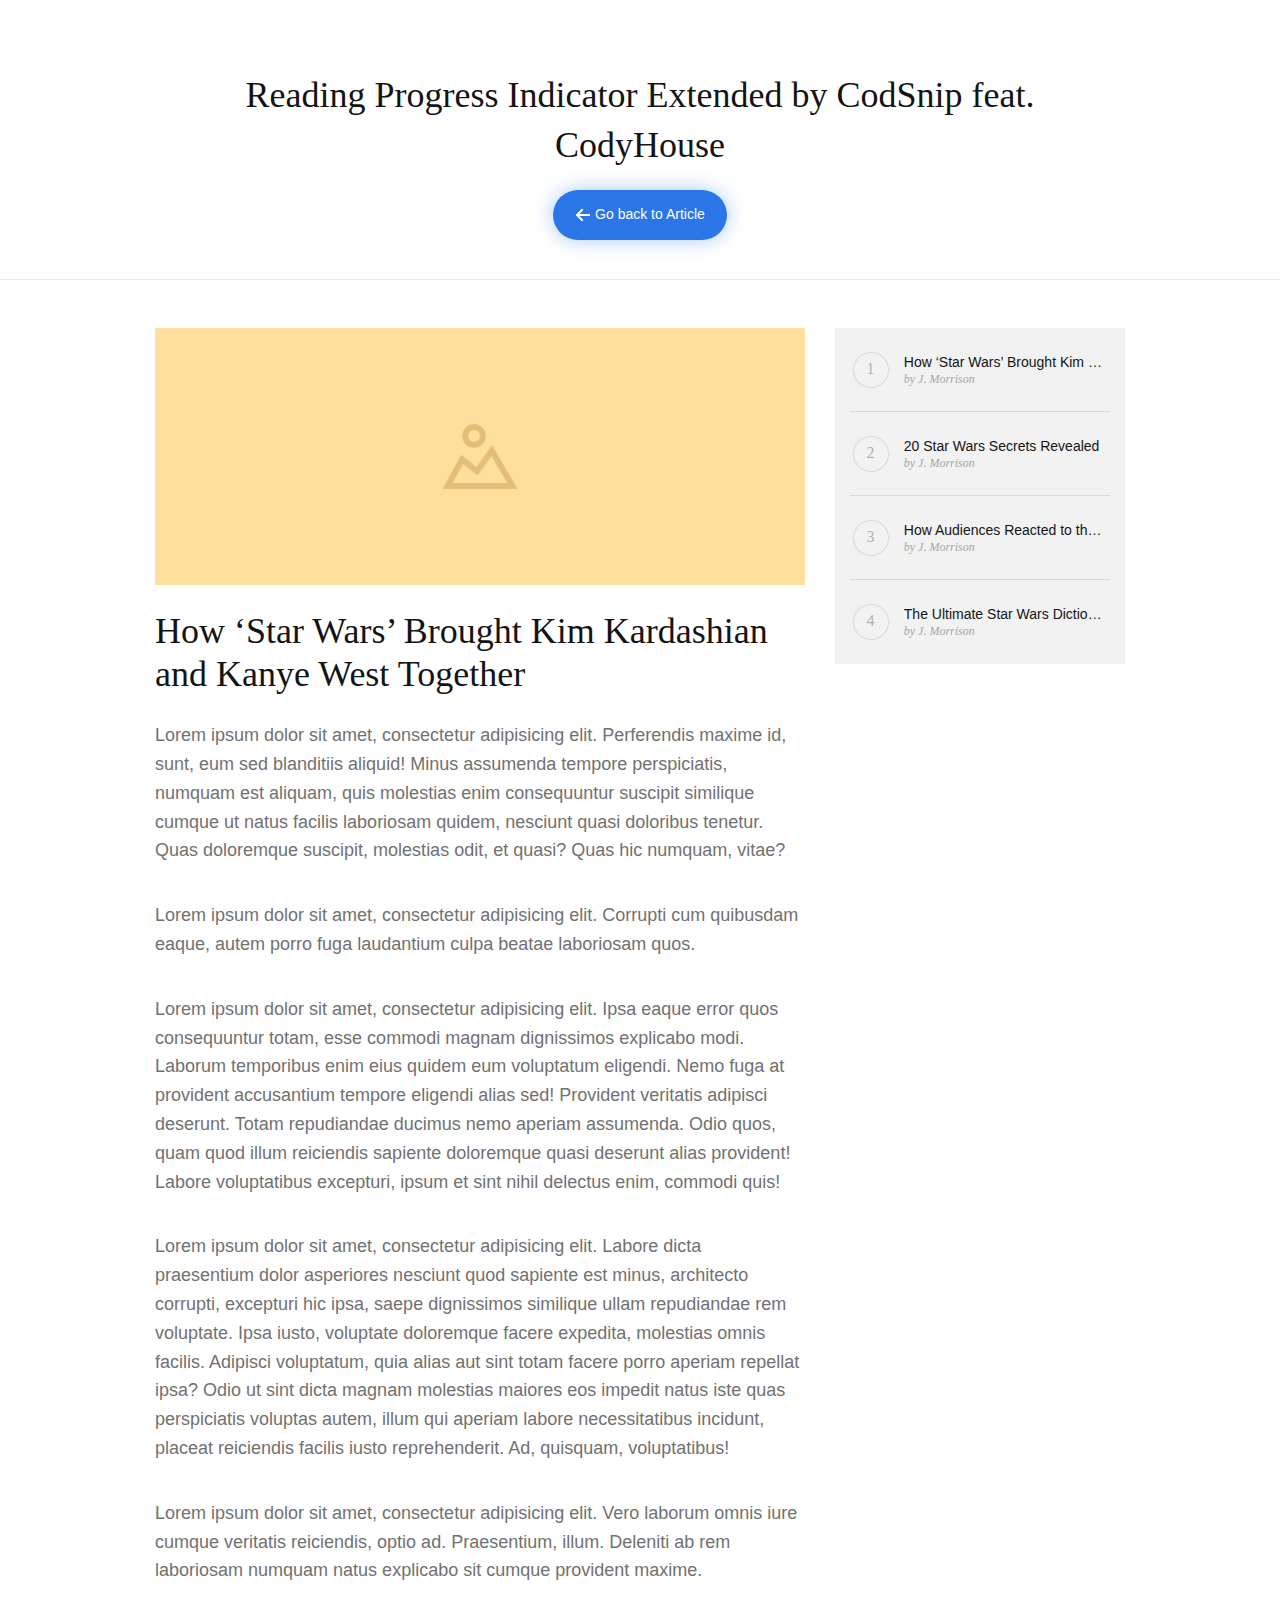
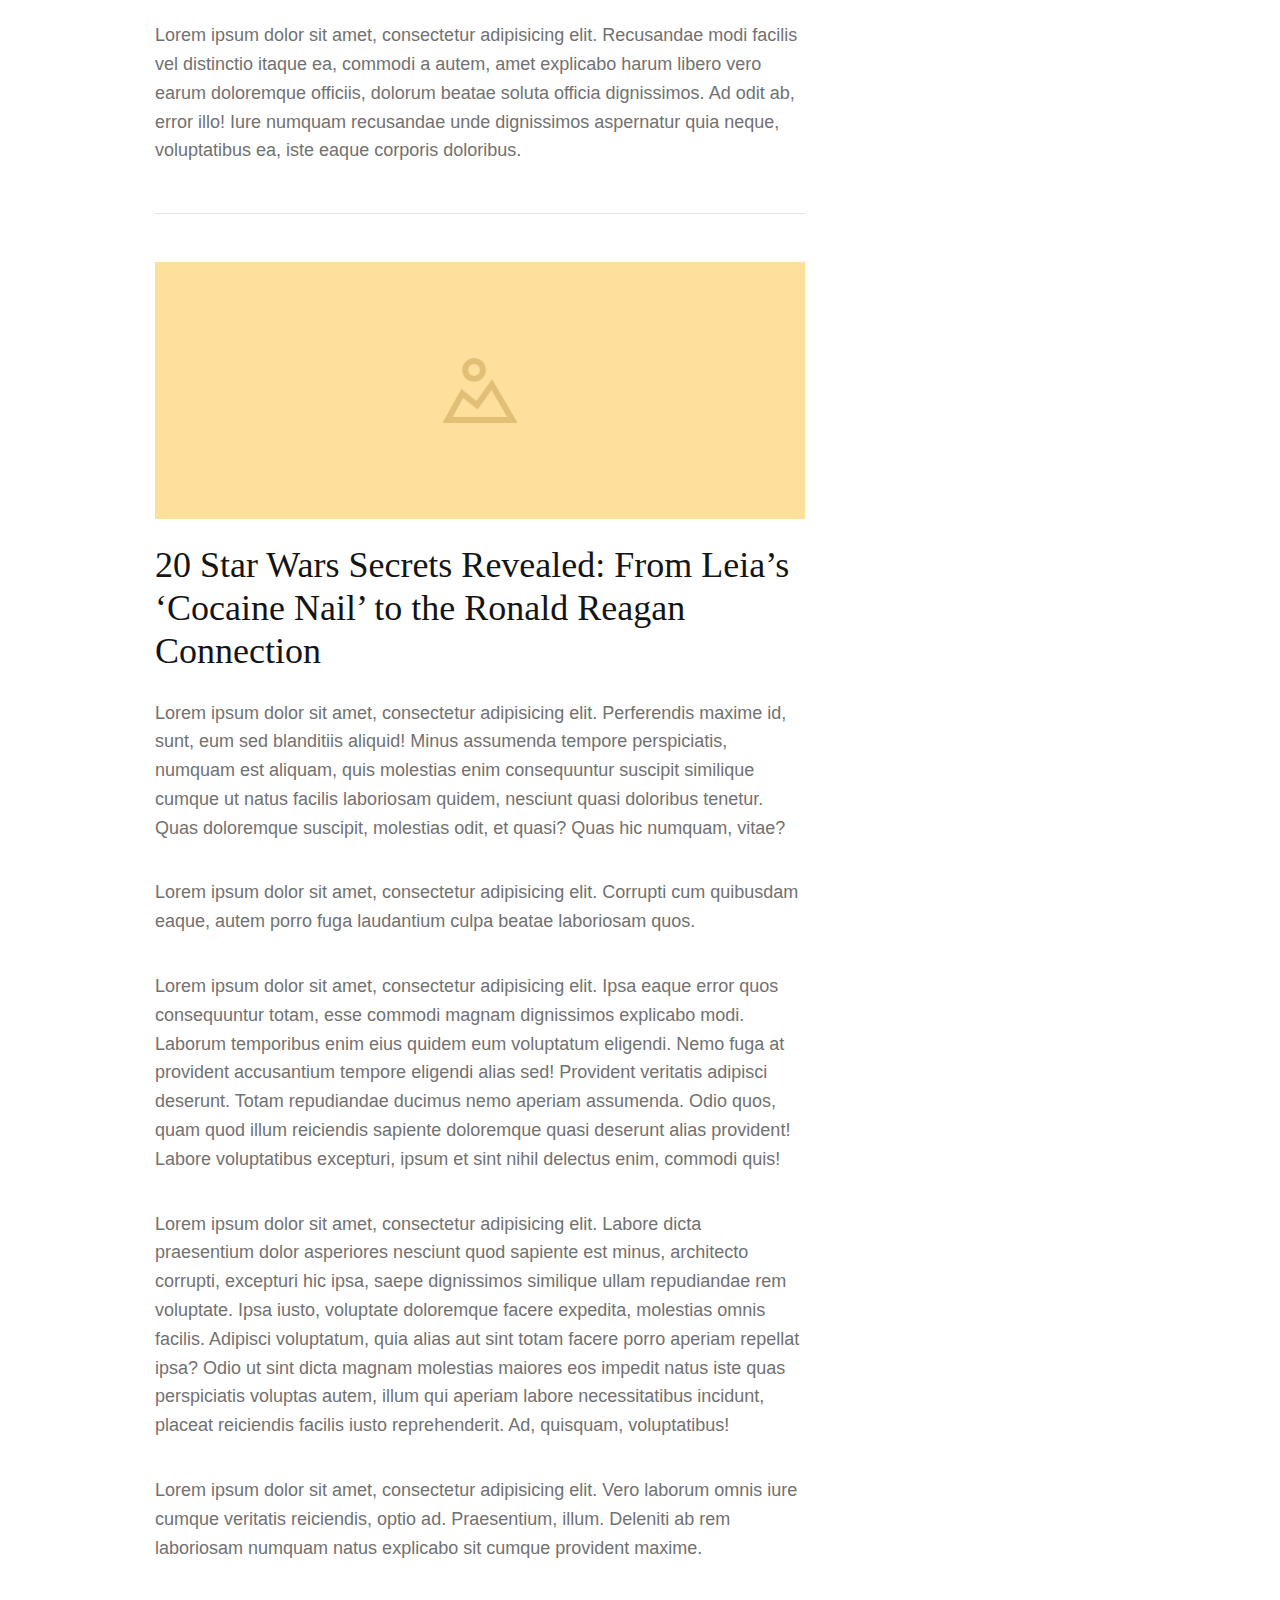
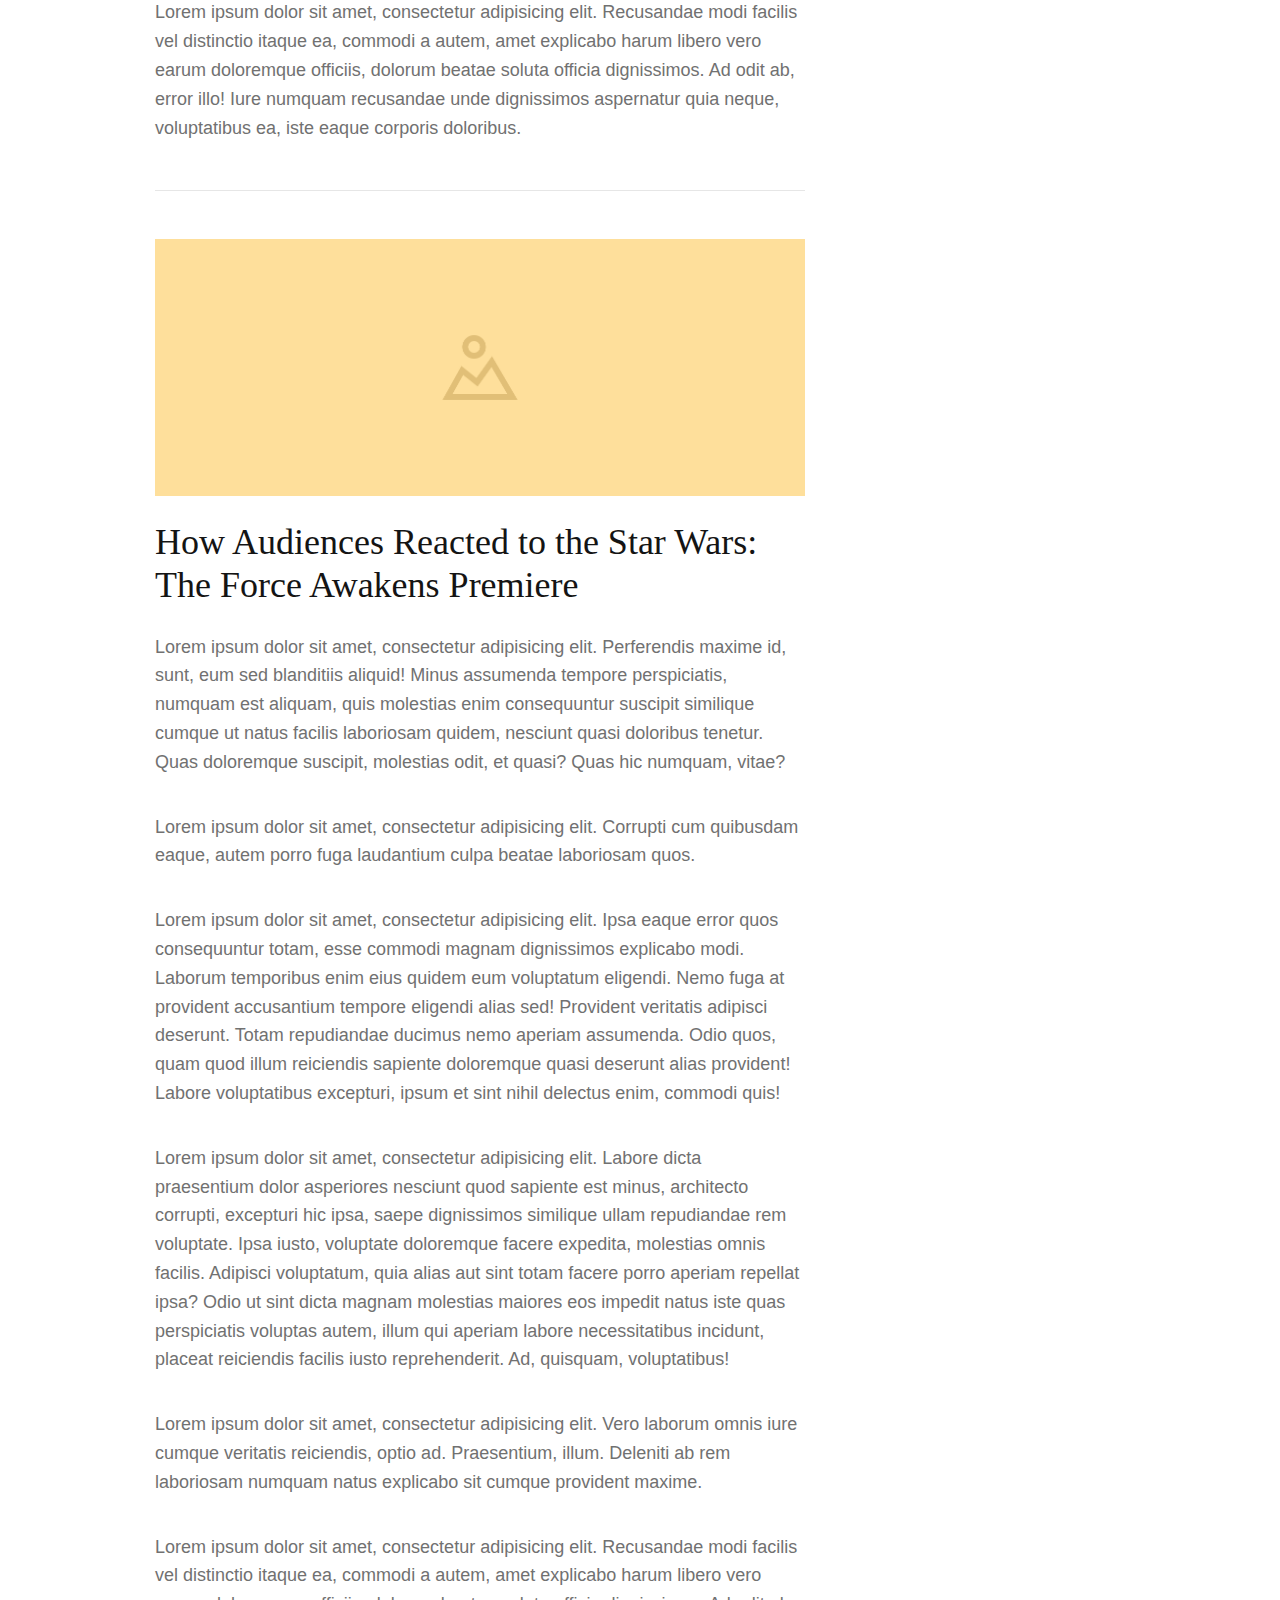
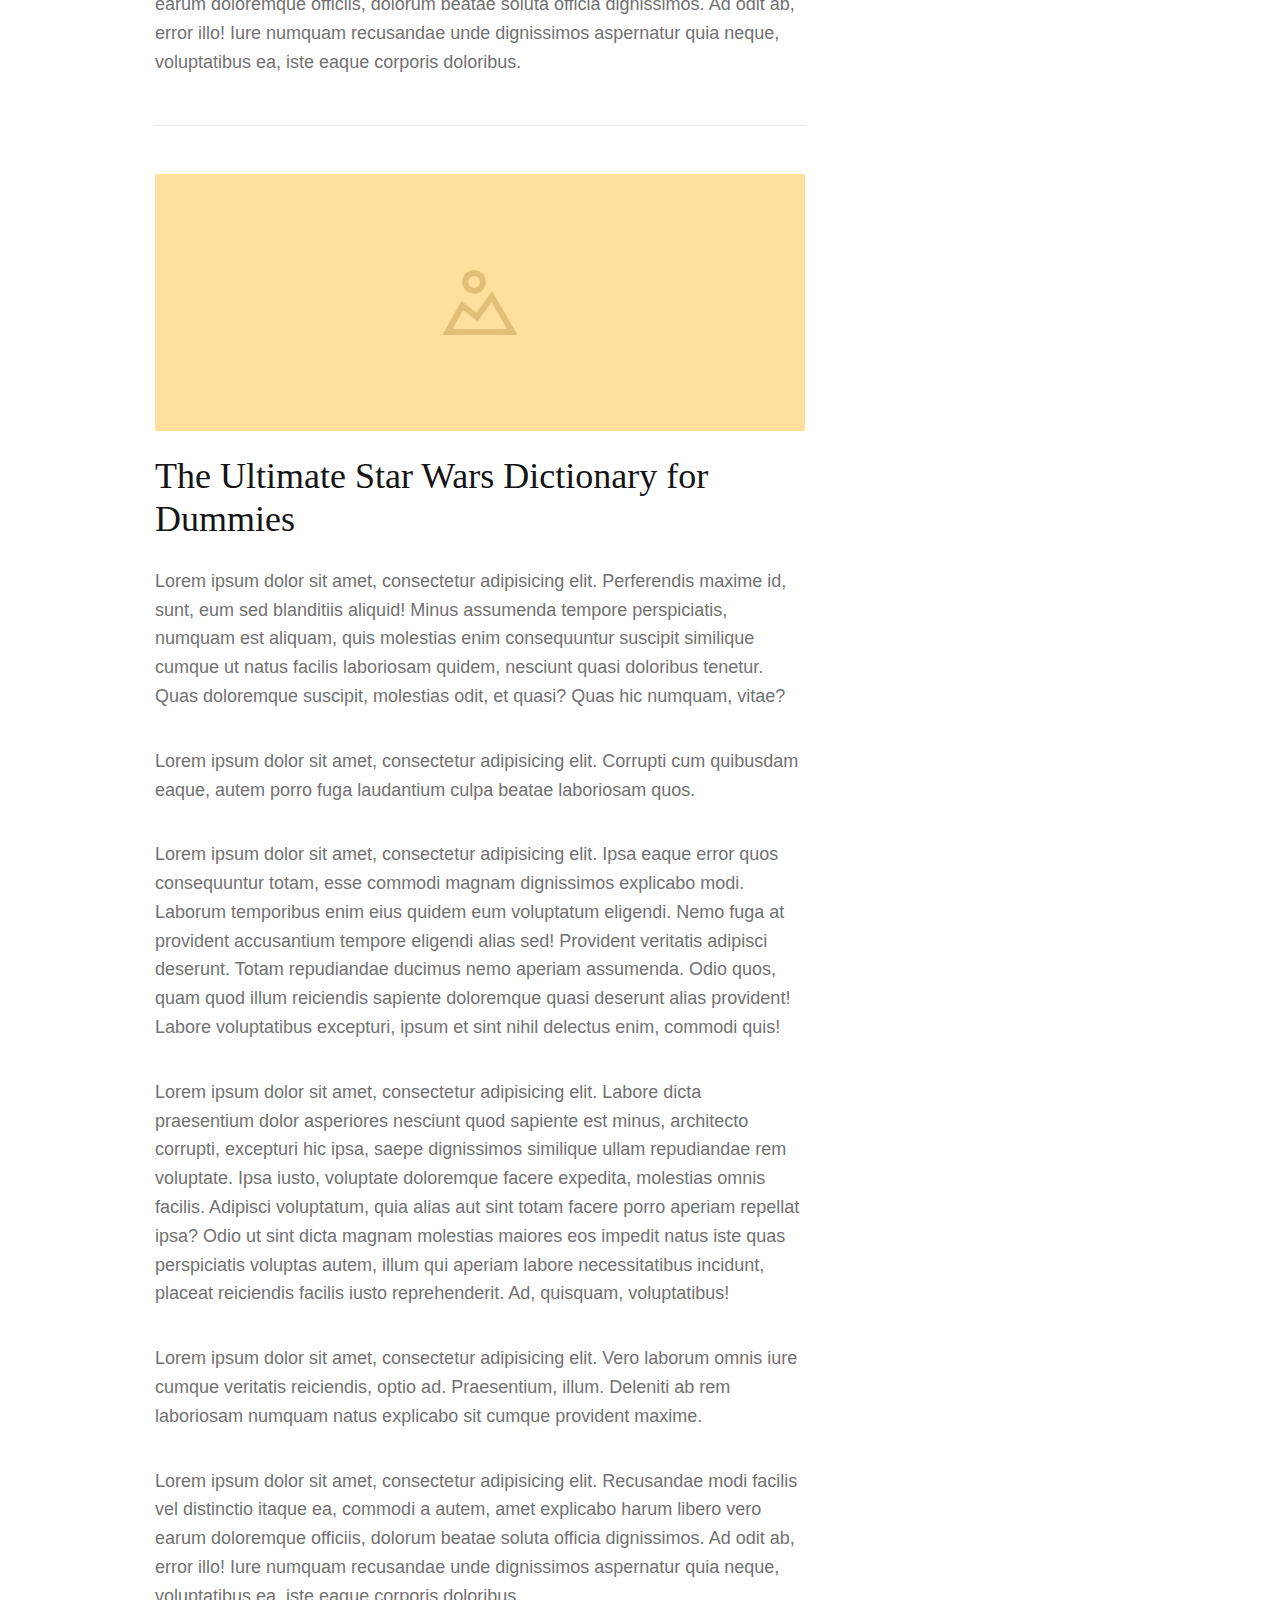
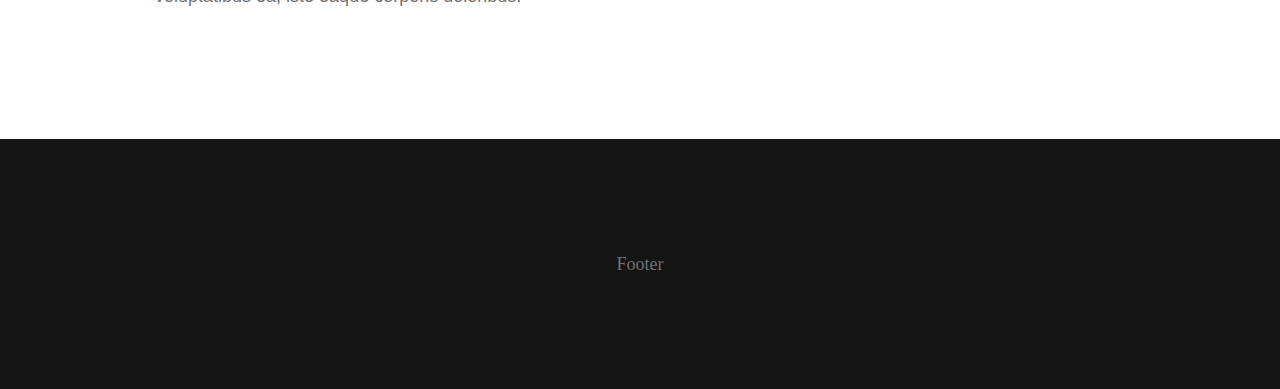
<file: how-star-wars-brought-kim-and-kanye.html>
<!doctype html>
<html lang="en" class="no-js">
<head>
	<meta charset="UTF-8">
	<meta name="viewport" content="width=device-width, initial-scale=1">

	<link rel="stylesheet" href="css/reset.css"> <!-- CSS reset -->
	<link rel="stylesheet" href="css/style.css"> <!-- Resource style -->
	<script src="js/modernizr.js"></script> <!-- Modernizr -->
  	
	<title>Document</title>
</head>
<body>
<header class="cd-header">
	<h1>Reading Progress Indicator Extended by CodSnip feat. CodyHouse</h1>
	<div class="cd-nugget-info">
		<a href="https://www.codsnip.com.au/reading-progress-indicator-by-codyhouse/">
			<span>
				<svg version="1.1" xmlns="http://www.w3.org/2000/svg" xmlns:xlink="http://www.w3.org/1999/xlink" x="0px" y="0px" width="16px" height="16px" viewBox="0 0 16 16" style="enable-background:new 0 0 16 16;" xml:space="preserve">
					<style type="text/css">
						.cd-nugget-info-arrow{fill:#383838;}
					</style>
					<polygon class="cd-nugget-info-arrow" points="15,7 4.4,7 8.4,3 7,1.6 0.6,8 0.6,8 0.6,8 7,14.4 8.4,13 4.4,9 15,9 "/>
				</svg>
			</span>
			Go back to Article
		</a>
	</div> <!-- cd-nugget-info -->
</header>

<div class="cd-articles">
	<article>
		<header>
			<img src="img/img-1.png" alt="article image">
			<h1>How ‘Star Wars’ Brought Kim Kardashian and Kanye West Together</h1>
		</header>

		<p>
			Lorem ipsum dolor sit amet, consectetur adipisicing elit. Perferendis maxime id, sunt, eum sed blanditiis aliquid! Minus assumenda tempore perspiciatis, numquam est aliquam, quis molestias enim consequuntur suscipit similique cumque ut natus facilis laboriosam quidem, nesciunt quasi doloribus tenetur. Quas doloremque suscipit, molestias odit, et quasi? Quas hic numquam, vitae?
		</p>
		<p>
			Lorem ipsum dolor sit amet, consectetur adipisicing elit. Corrupti cum quibusdam eaque, autem porro fuga laudantium culpa beatae laboriosam quos.
		</p>
		<p>
			Lorem ipsum dolor sit amet, consectetur adipisicing elit. Ipsa eaque error quos consequuntur totam, esse commodi magnam dignissimos explicabo modi. Laborum temporibus enim eius quidem eum voluptatum eligendi. Nemo fuga at provident accusantium tempore eligendi alias sed! Provident veritatis adipisci deserunt. Totam repudiandae ducimus nemo aperiam assumenda. Odio quos, quam quod illum reiciendis sapiente doloremque quasi deserunt alias provident! Labore voluptatibus excepturi, ipsum et sint nihil delectus enim, commodi quis!
		</p>
		<p>
			Lorem ipsum dolor sit amet, consectetur adipisicing elit. Labore dicta praesentium dolor asperiores nesciunt quod sapiente est minus, architecto corrupti, excepturi hic ipsa, saepe dignissimos similique ullam repudiandae rem voluptate. Ipsa iusto, voluptate doloremque facere expedita, molestias omnis facilis. Adipisci voluptatum, quia alias aut sint totam facere porro aperiam repellat ipsa? Odio ut sint dicta magnam molestias maiores eos impedit natus iste quas perspiciatis voluptas autem, illum qui aperiam labore necessitatibus incidunt, placeat reiciendis facilis iusto reprehenderit. Ad, quisquam, voluptatibus!
		</p>
		<p>
			Lorem ipsum dolor sit amet, consectetur adipisicing elit. Vero laborum omnis iure cumque veritatis reiciendis, optio ad. Praesentium, illum. Deleniti ab rem laboriosam numquam natus explicabo sit cumque provident maxime.
		</p>
		<p>
			Lorem ipsum dolor sit amet, consectetur adipisicing elit. Recusandae modi facilis vel distinctio itaque ea, commodi a autem, amet explicabo harum libero vero earum doloremque officiis, dolorum beatae soluta officia dignissimos. Ad odit ab, error illo! Iure numquam recusandae unde dignissimos aspernatur quia neque, voluptatibus ea, iste eaque corporis doloribus.
		</p>
	</article>

	<article>
		<header>
			<img src="img/img-1.png" alt="article image">
			<h1>20 Star Wars Secrets Revealed: From Leia’s ‘Cocaine Nail’ to the Ronald Reagan Connection</h1>
		</header>
		
		<p>
			Lorem ipsum dolor sit amet, consectetur adipisicing elit. Perferendis maxime id, sunt, eum sed blanditiis aliquid! Minus assumenda tempore perspiciatis, numquam est aliquam, quis molestias enim consequuntur suscipit similique cumque ut natus facilis laboriosam quidem, nesciunt quasi doloribus tenetur. Quas doloremque suscipit, molestias odit, et quasi? Quas hic numquam, vitae?
		</p>
		<p>
			Lorem ipsum dolor sit amet, consectetur adipisicing elit. Corrupti cum quibusdam eaque, autem porro fuga laudantium culpa beatae laboriosam quos.
		</p>
		<p>
			Lorem ipsum dolor sit amet, consectetur adipisicing elit. Ipsa eaque error quos consequuntur totam, esse commodi magnam dignissimos explicabo modi. Laborum temporibus enim eius quidem eum voluptatum eligendi. Nemo fuga at provident accusantium tempore eligendi alias sed! Provident veritatis adipisci deserunt. Totam repudiandae ducimus nemo aperiam assumenda. Odio quos, quam quod illum reiciendis sapiente doloremque quasi deserunt alias provident! Labore voluptatibus excepturi, ipsum et sint nihil delectus enim, commodi quis!
		</p>
		<p>
			Lorem ipsum dolor sit amet, consectetur adipisicing elit. Labore dicta praesentium dolor asperiores nesciunt quod sapiente est minus, architecto corrupti, excepturi hic ipsa, saepe dignissimos similique ullam repudiandae rem voluptate. Ipsa iusto, voluptate doloremque facere expedita, molestias omnis facilis. Adipisci voluptatum, quia alias aut sint totam facere porro aperiam repellat ipsa? Odio ut sint dicta magnam molestias maiores eos impedit natus iste quas perspiciatis voluptas autem, illum qui aperiam labore necessitatibus incidunt, placeat reiciendis facilis iusto reprehenderit. Ad, quisquam, voluptatibus!
		</p>
		<p>
			Lorem ipsum dolor sit amet, consectetur adipisicing elit. Vero laborum omnis iure cumque veritatis reiciendis, optio ad. Praesentium, illum. Deleniti ab rem laboriosam numquam natus explicabo sit cumque provident maxime.
		</p>
		<p>
			Lorem ipsum dolor sit amet, consectetur adipisicing elit. Recusandae modi facilis vel distinctio itaque ea, commodi a autem, amet explicabo harum libero vero earum doloremque officiis, dolorum beatae soluta officia dignissimos. Ad odit ab, error illo! Iure numquam recusandae unde dignissimos aspernatur quia neque, voluptatibus ea, iste eaque corporis doloribus.
		</p>
	</article>

	<article>
		<header>
			<img src="img/img-1.png" alt="article image">
			<h1>How Audiences Reacted to the Star Wars: The Force Awakens Premiere</h1>
		</header>

		<p>
			Lorem ipsum dolor sit amet, consectetur adipisicing elit. Perferendis maxime id, sunt, eum sed blanditiis aliquid! Minus assumenda tempore perspiciatis, numquam est aliquam, quis molestias enim consequuntur suscipit similique cumque ut natus facilis laboriosam quidem, nesciunt quasi doloribus tenetur. Quas doloremque suscipit, molestias odit, et quasi? Quas hic numquam, vitae?
		</p>
		<p>
			Lorem ipsum dolor sit amet, consectetur adipisicing elit. Corrupti cum quibusdam eaque, autem porro fuga laudantium culpa beatae laboriosam quos.
		</p>
		<p>
			Lorem ipsum dolor sit amet, consectetur adipisicing elit. Ipsa eaque error quos consequuntur totam, esse commodi magnam dignissimos explicabo modi. Laborum temporibus enim eius quidem eum voluptatum eligendi. Nemo fuga at provident accusantium tempore eligendi alias sed! Provident veritatis adipisci deserunt. Totam repudiandae ducimus nemo aperiam assumenda. Odio quos, quam quod illum reiciendis sapiente doloremque quasi deserunt alias provident! Labore voluptatibus excepturi, ipsum et sint nihil delectus enim, commodi quis!
		</p>
		<p>
			Lorem ipsum dolor sit amet, consectetur adipisicing elit. Labore dicta praesentium dolor asperiores nesciunt quod sapiente est minus, architecto corrupti, excepturi hic ipsa, saepe dignissimos similique ullam repudiandae rem voluptate. Ipsa iusto, voluptate doloremque facere expedita, molestias omnis facilis. Adipisci voluptatum, quia alias aut sint totam facere porro aperiam repellat ipsa? Odio ut sint dicta magnam molestias maiores eos impedit natus iste quas perspiciatis voluptas autem, illum qui aperiam labore necessitatibus incidunt, placeat reiciendis facilis iusto reprehenderit. Ad, quisquam, voluptatibus!
		</p>
		<p>
			Lorem ipsum dolor sit amet, consectetur adipisicing elit. Vero laborum omnis iure cumque veritatis reiciendis, optio ad. Praesentium, illum. Deleniti ab rem laboriosam numquam natus explicabo sit cumque provident maxime.
		</p>
		<p>
			Lorem ipsum dolor sit amet, consectetur adipisicing elit. Recusandae modi facilis vel distinctio itaque ea, commodi a autem, amet explicabo harum libero vero earum doloremque officiis, dolorum beatae soluta officia dignissimos. Ad odit ab, error illo! Iure numquam recusandae unde dignissimos aspernatur quia neque, voluptatibus ea, iste eaque corporis doloribus.
		</p>
	</article>

	<article>
		<header>
			<img src="img/img-1.png" alt="article image">
			<h1>The Ultimate Star Wars Dictionary for Dummies</h1>
		</header>

		<p>
			Lorem ipsum dolor sit amet, consectetur adipisicing elit. Perferendis maxime id, sunt, eum sed blanditiis aliquid! Minus assumenda tempore perspiciatis, numquam est aliquam, quis molestias enim consequuntur suscipit similique cumque ut natus facilis laboriosam quidem, nesciunt quasi doloribus tenetur. Quas doloremque suscipit, molestias odit, et quasi? Quas hic numquam, vitae?
		</p>
		<p>
			Lorem ipsum dolor sit amet, consectetur adipisicing elit. Corrupti cum quibusdam eaque, autem porro fuga laudantium culpa beatae laboriosam quos.
		</p>
		<p>
			Lorem ipsum dolor sit amet, consectetur adipisicing elit. Ipsa eaque error quos consequuntur totam, esse commodi magnam dignissimos explicabo modi. Laborum temporibus enim eius quidem eum voluptatum eligendi. Nemo fuga at provident accusantium tempore eligendi alias sed! Provident veritatis adipisci deserunt. Totam repudiandae ducimus nemo aperiam assumenda. Odio quos, quam quod illum reiciendis sapiente doloremque quasi deserunt alias provident! Labore voluptatibus excepturi, ipsum et sint nihil delectus enim, commodi quis!
		</p>
		<p>
			Lorem ipsum dolor sit amet, consectetur adipisicing elit. Labore dicta praesentium dolor asperiores nesciunt quod sapiente est minus, architecto corrupti, excepturi hic ipsa, saepe dignissimos similique ullam repudiandae rem voluptate. Ipsa iusto, voluptate doloremque facere expedita, molestias omnis facilis. Adipisci voluptatum, quia alias aut sint totam facere porro aperiam repellat ipsa? Odio ut sint dicta magnam molestias maiores eos impedit natus iste quas perspiciatis voluptas autem, illum qui aperiam labore necessitatibus incidunt, placeat reiciendis facilis iusto reprehenderit. Ad, quisquam, voluptatibus!
		</p>
		<p>
			Lorem ipsum dolor sit amet, consectetur adipisicing elit. Vero laborum omnis iure cumque veritatis reiciendis, optio ad. Praesentium, illum. Deleniti ab rem laboriosam numquam natus explicabo sit cumque provident maxime.
		</p>
		<p>
			Lorem ipsum dolor sit amet, consectetur adipisicing elit. Recusandae modi facilis vel distinctio itaque ea, commodi a autem, amet explicabo harum libero vero earum doloremque officiis, dolorum beatae soluta officia dignissimos. Ad odit ab, error illo! Iure numquam recusandae unde dignissimos aspernatur quia neque, voluptatibus ea, iste eaque corporis doloribus.
		</p>
	</article>

	<aside class="cd-read-more">
		<ul>
			<li>
				<a href="how-star-wars-brought-kim-and-kanye.html">
					<em>How ‘Star Wars’ Brought Kim and Kanye</em>
					<b>by J. Morrison</b>
					<svg x="0px" y="0px" width="36px" height="36px" viewBox="0 0 36 36"><circle fill="none" stroke="#2a76e8" stroke-width="2" cx="18" cy="18" r="16" stroke-dasharray="100 100" stroke-dashoffset="100" transform="rotate(-90 18 18)"></circle></svg>
				</a>
			</li>
			
			<li>
				<a href="index.html">
					<em>20 Star Wars Secrets Revealed</em>
					<b>by J. Morrison</b>
					<svg x="0px" y="0px" width="36px" height="36px" viewBox="0 0 36 36"><circle fill="none" stroke="#2a76e8" stroke-width="2" cx="18" cy="18" r="16" stroke-dasharray="100 100" stroke-dashoffset="100" transform="rotate(-90 18 18)"></circle></svg>
				</a>
			</li>

			<li>
				<a href="how-audiences-reacted-to-the-star-wars.html">
					<em>How Audiences Reacted to the Star Wars</em>
					<b>by J. Morrison</b>
					<svg x="0px" y="0px" width="36px" height="36px" viewBox="0 0 36 36"><circle fill="none" stroke="#2a76e8" stroke-width="2" cx="18" cy="18" r="16" stroke-dasharray="100 100" stroke-dashoffset="100" transform="rotate(-90 18 18)"></circle></svg>
				</a>
			</li>

			<li>
				<a href="the-ultimate-star-wars-dictionary.html">
					<em>The Ultimate Star Wars Dictionary</em>
					<b>by J. Morrison</b>
					<svg x="0px" y="0px" width="36px" height="36px" viewBox="0 0 36 36"><circle fill="none" stroke="#2a76e8" stroke-width="2" cx="18" cy="18" r="16" stroke-dasharray="100 100" stroke-dashoffset="100" transform="rotate(-90 18 18)"></circle></svg>
				</a>
			</li>
		</ul>
	</aside> <!-- .cd-read-more -->
</div> <!-- .cd-articles -->

<footer class="cd-footer">
	<p>Footer</p>
</footer>
	
<script src="js/jquery-2.1.4.js"></script>
<script src="js/main.js"></script> <!-- Resource jQuery -->
</body>
</html>
</file>
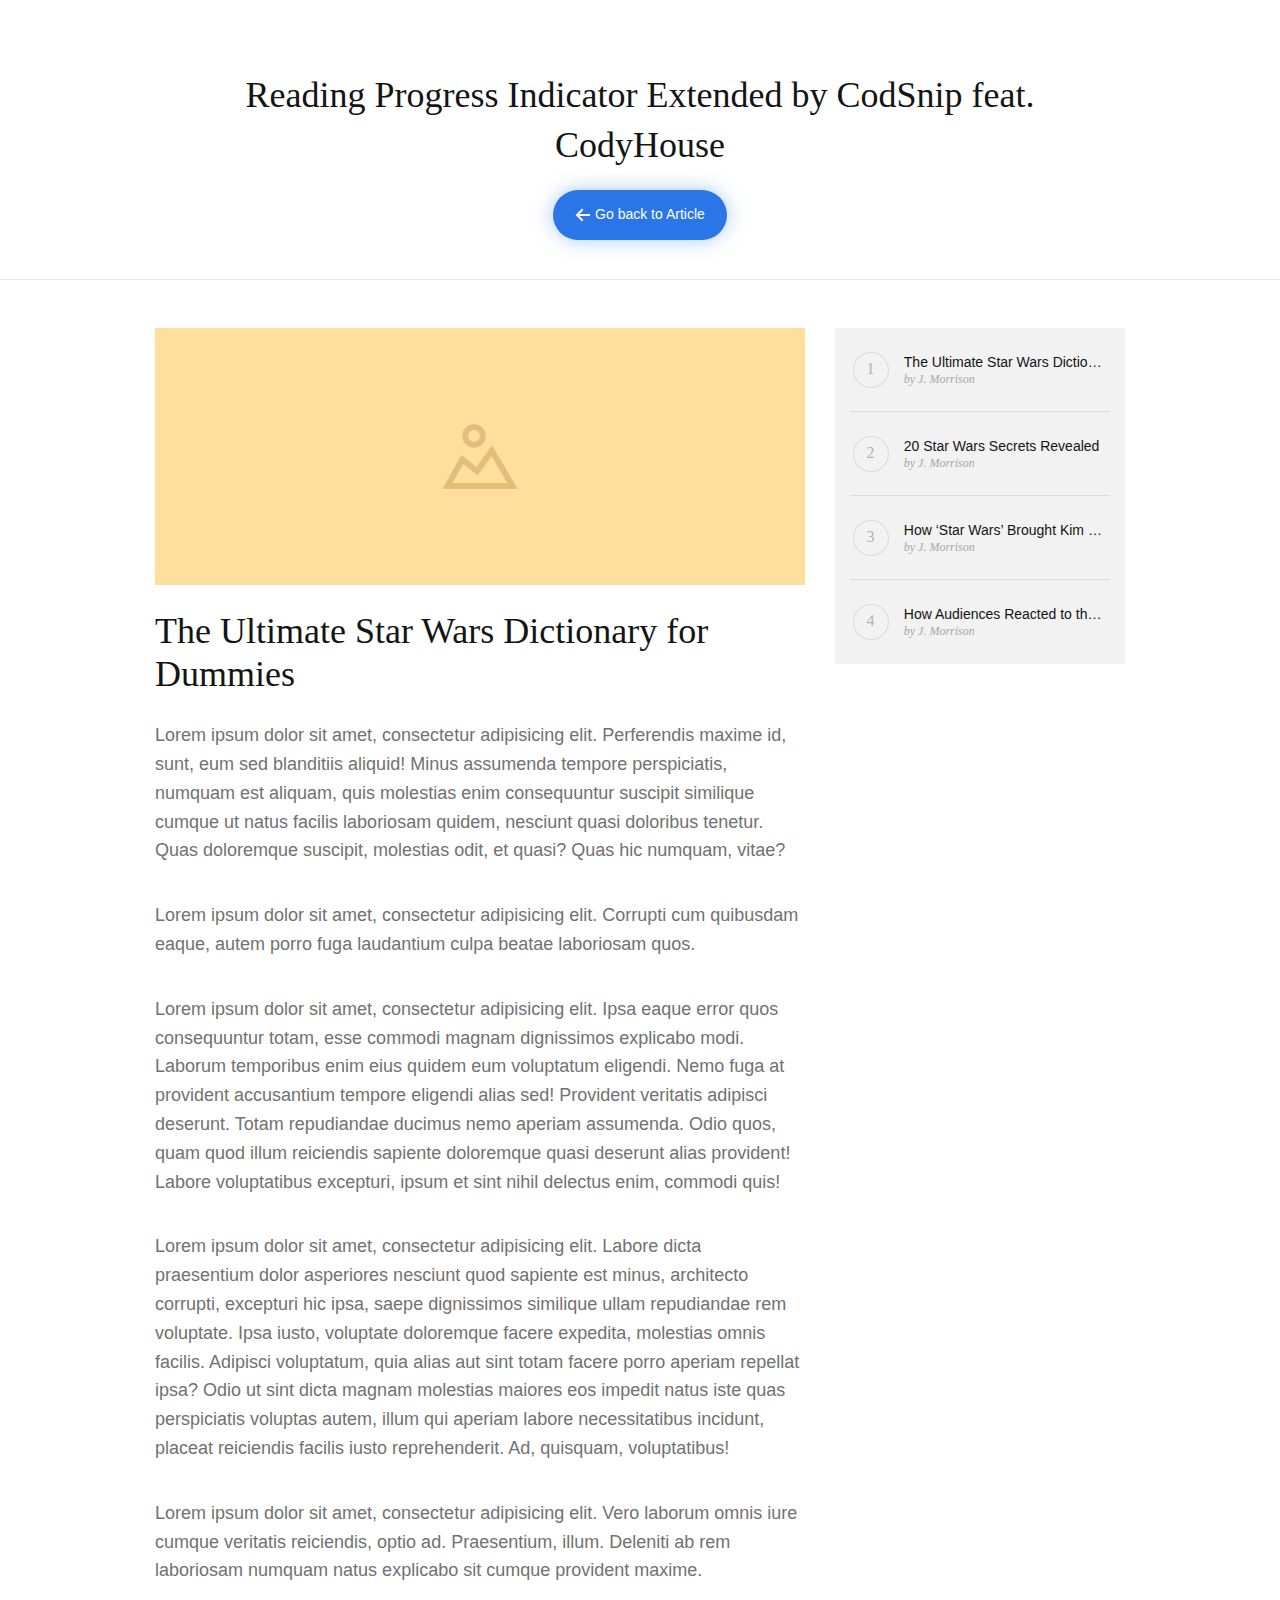
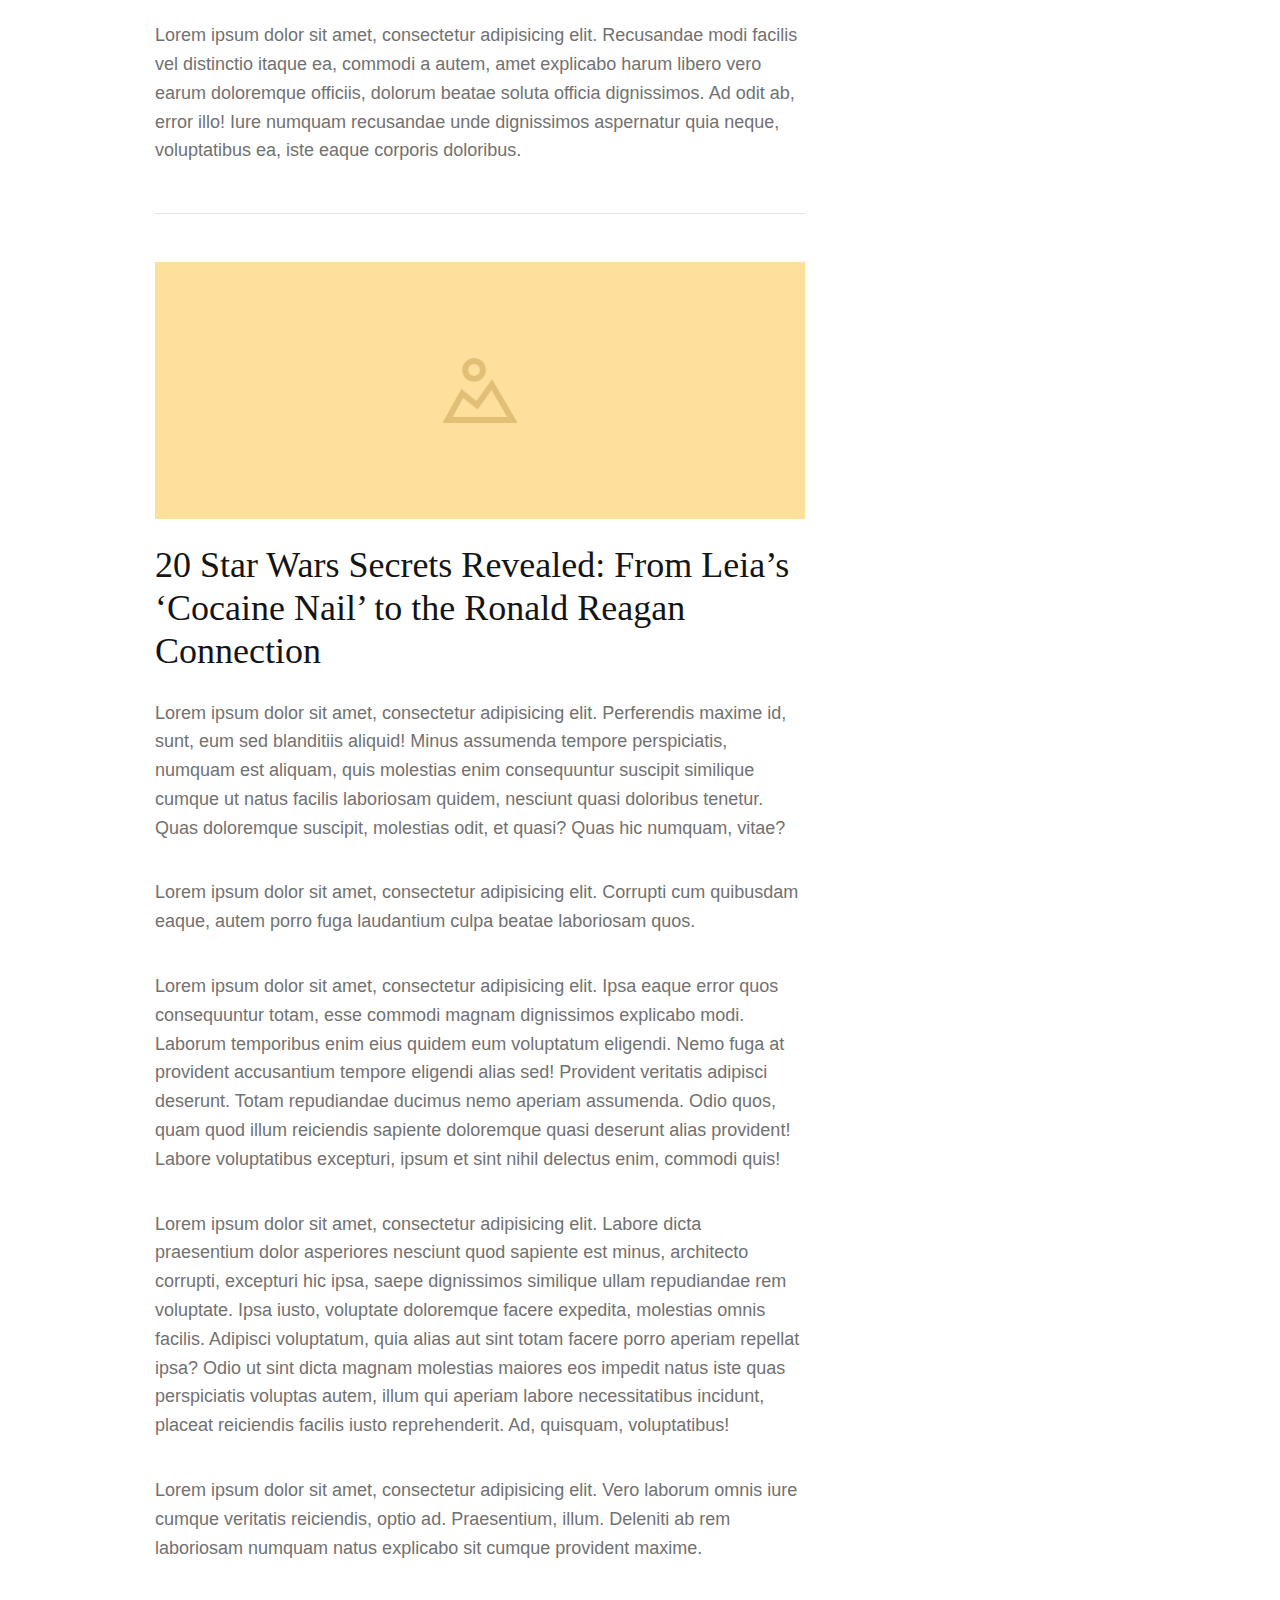
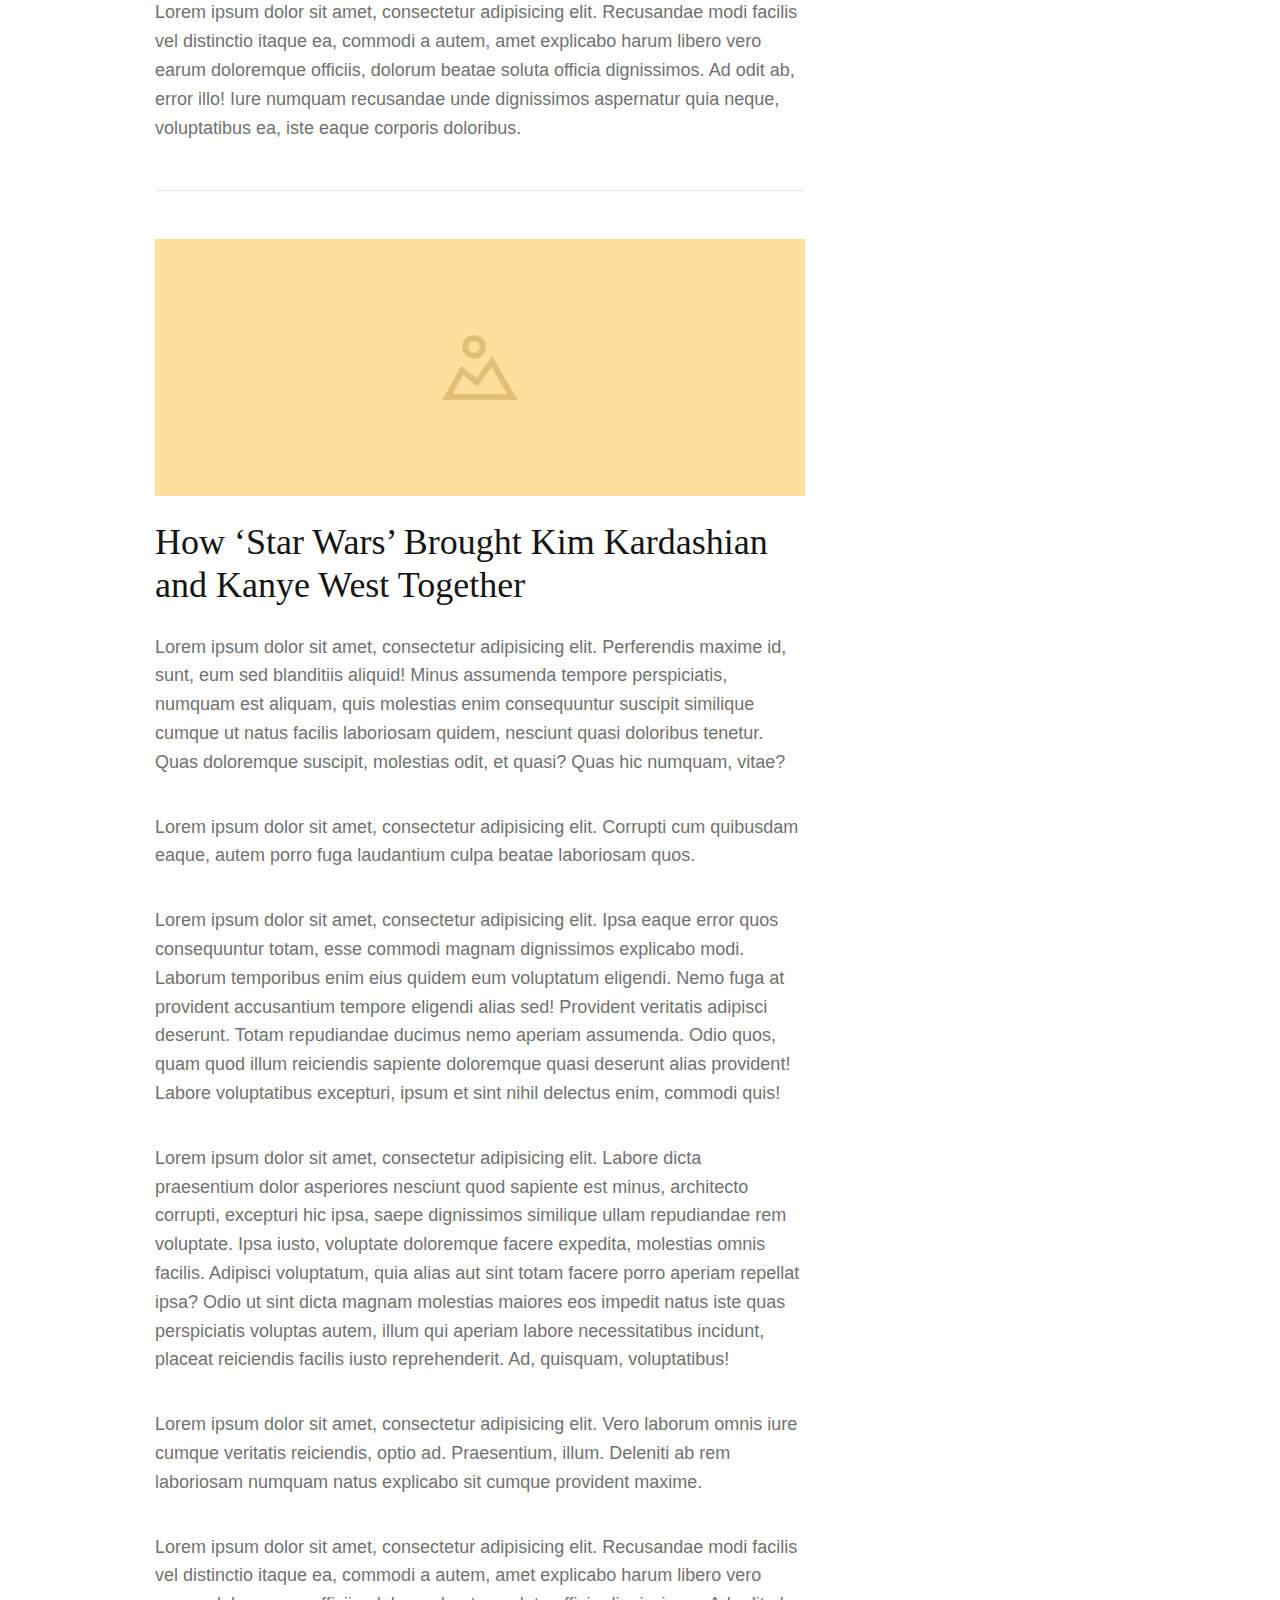
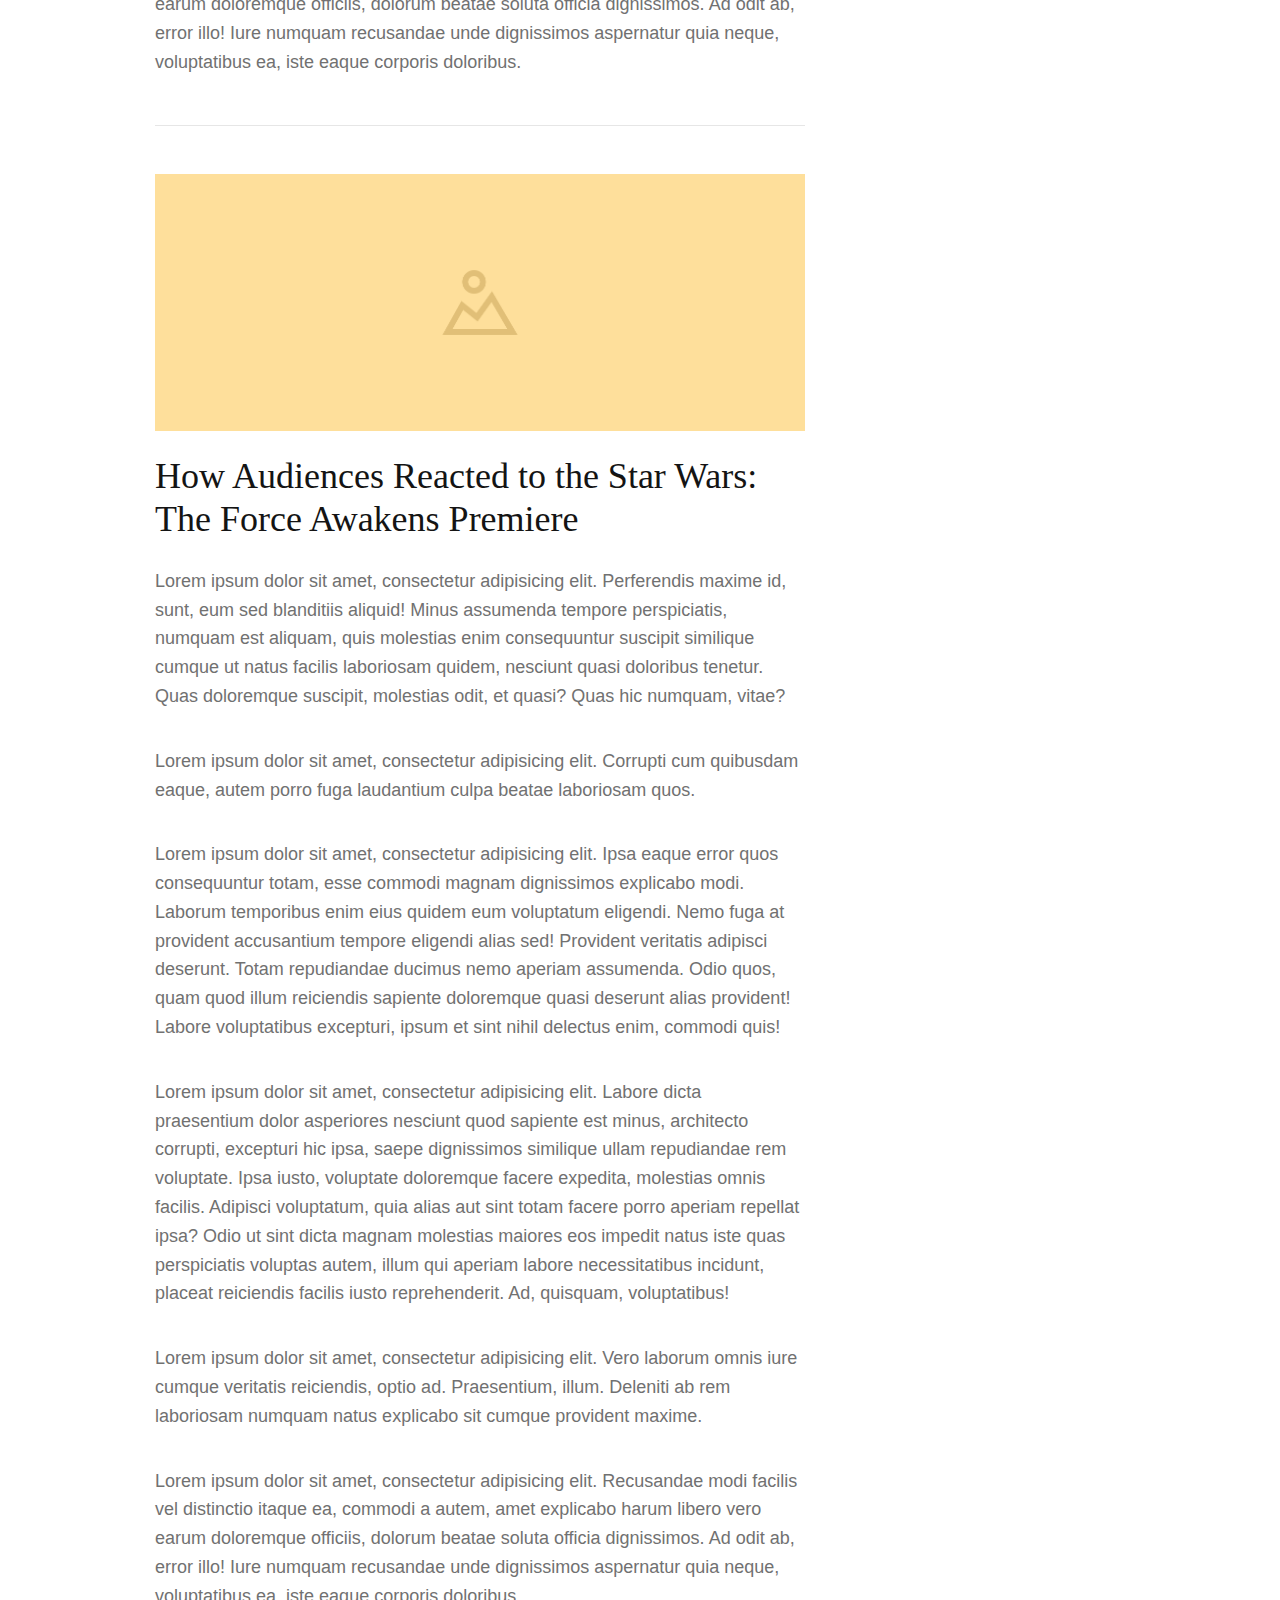
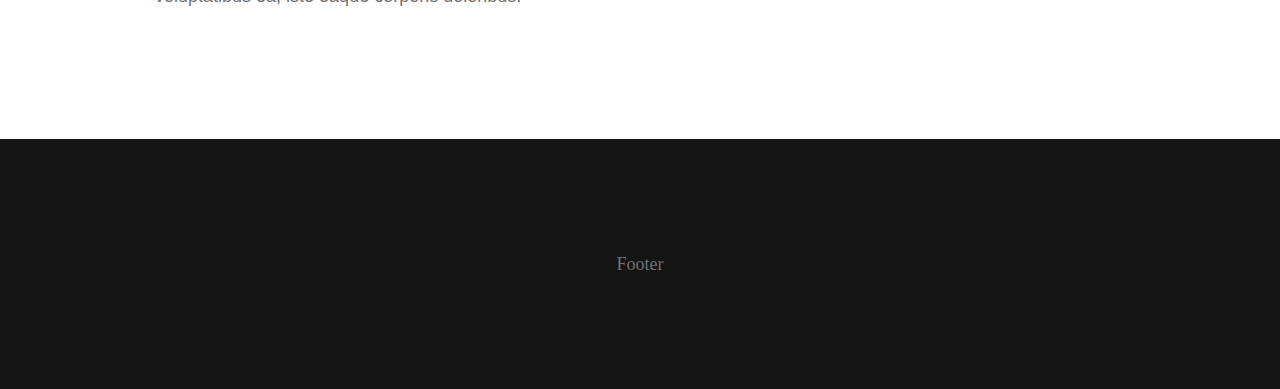
<file: the-ultimate-star-wars-dictionary.html>
<!doctype html>
<html lang="en" class="no-js">
<head>
	<meta charset="UTF-8">
	<meta name="viewport" content="width=device-width, initial-scale=1">

	<link rel="stylesheet" href="css/reset.css"> <!-- CSS reset -->
	<link rel="stylesheet" href="css/style.css"> <!-- Resource style -->
	<script src="js/modernizr.js"></script> <!-- Modernizr -->
  	
	<title>Document</title>
</head>
<body>
<header class="cd-header">
	<h1>Reading Progress Indicator Extended by CodSnip feat. CodyHouse</h1>
	<div class="cd-nugget-info">
		<a href="https://www.codsnip.com.au/reading-progress-indicator-by-codyhouse/">
			<span>
				<svg version="1.1" xmlns="http://www.w3.org/2000/svg" xmlns:xlink="http://www.w3.org/1999/xlink" x="0px" y="0px" width="16px" height="16px" viewBox="0 0 16 16" style="enable-background:new 0 0 16 16;" xml:space="preserve">
					<style type="text/css">
						.cd-nugget-info-arrow{fill:#383838;}
					</style>
					<polygon class="cd-nugget-info-arrow" points="15,7 4.4,7 8.4,3 7,1.6 0.6,8 0.6,8 0.6,8 7,14.4 8.4,13 4.4,9 15,9 "/>
				</svg>
			</span>
			Go back to Article
		</a>
	</div> <!-- cd-nugget-info -->
</header>

<div class="cd-articles">
	<article>
		<header>
			<img src="img/img-1.png" alt="article image">
			<h1>The Ultimate Star Wars Dictionary for Dummies</h1>
		</header>

		<p>
			Lorem ipsum dolor sit amet, consectetur adipisicing elit. Perferendis maxime id, sunt, eum sed blanditiis aliquid! Minus assumenda tempore perspiciatis, numquam est aliquam, quis molestias enim consequuntur suscipit similique cumque ut natus facilis laboriosam quidem, nesciunt quasi doloribus tenetur. Quas doloremque suscipit, molestias odit, et quasi? Quas hic numquam, vitae?
		</p>
		<p>
			Lorem ipsum dolor sit amet, consectetur adipisicing elit. Corrupti cum quibusdam eaque, autem porro fuga laudantium culpa beatae laboriosam quos.
		</p>
		<p>
			Lorem ipsum dolor sit amet, consectetur adipisicing elit. Ipsa eaque error quos consequuntur totam, esse commodi magnam dignissimos explicabo modi. Laborum temporibus enim eius quidem eum voluptatum eligendi. Nemo fuga at provident accusantium tempore eligendi alias sed! Provident veritatis adipisci deserunt. Totam repudiandae ducimus nemo aperiam assumenda. Odio quos, quam quod illum reiciendis sapiente doloremque quasi deserunt alias provident! Labore voluptatibus excepturi, ipsum et sint nihil delectus enim, commodi quis!
		</p>
		<p>
			Lorem ipsum dolor sit amet, consectetur adipisicing elit. Labore dicta praesentium dolor asperiores nesciunt quod sapiente est minus, architecto corrupti, excepturi hic ipsa, saepe dignissimos similique ullam repudiandae rem voluptate. Ipsa iusto, voluptate doloremque facere expedita, molestias omnis facilis. Adipisci voluptatum, quia alias aut sint totam facere porro aperiam repellat ipsa? Odio ut sint dicta magnam molestias maiores eos impedit natus iste quas perspiciatis voluptas autem, illum qui aperiam labore necessitatibus incidunt, placeat reiciendis facilis iusto reprehenderit. Ad, quisquam, voluptatibus!
		</p>
		<p>
			Lorem ipsum dolor sit amet, consectetur adipisicing elit. Vero laborum omnis iure cumque veritatis reiciendis, optio ad. Praesentium, illum. Deleniti ab rem laboriosam numquam natus explicabo sit cumque provident maxime.
		</p>
		<p>
			Lorem ipsum dolor sit amet, consectetur adipisicing elit. Recusandae modi facilis vel distinctio itaque ea, commodi a autem, amet explicabo harum libero vero earum doloremque officiis, dolorum beatae soluta officia dignissimos. Ad odit ab, error illo! Iure numquam recusandae unde dignissimos aspernatur quia neque, voluptatibus ea, iste eaque corporis doloribus.
		</p>
	</article>

	<article>
		<header>
			<img src="img/img-1.png" alt="article image">
			<h1>20 Star Wars Secrets Revealed: From Leia’s ‘Cocaine Nail’ to the Ronald Reagan Connection</h1>
		</header>
		
		<p>
			Lorem ipsum dolor sit amet, consectetur adipisicing elit. Perferendis maxime id, sunt, eum sed blanditiis aliquid! Minus assumenda tempore perspiciatis, numquam est aliquam, quis molestias enim consequuntur suscipit similique cumque ut natus facilis laboriosam quidem, nesciunt quasi doloribus tenetur. Quas doloremque suscipit, molestias odit, et quasi? Quas hic numquam, vitae?
		</p>
		<p>
			Lorem ipsum dolor sit amet, consectetur adipisicing elit. Corrupti cum quibusdam eaque, autem porro fuga laudantium culpa beatae laboriosam quos.
		</p>
		<p>
			Lorem ipsum dolor sit amet, consectetur adipisicing elit. Ipsa eaque error quos consequuntur totam, esse commodi magnam dignissimos explicabo modi. Laborum temporibus enim eius quidem eum voluptatum eligendi. Nemo fuga at provident accusantium tempore eligendi alias sed! Provident veritatis adipisci deserunt. Totam repudiandae ducimus nemo aperiam assumenda. Odio quos, quam quod illum reiciendis sapiente doloremque quasi deserunt alias provident! Labore voluptatibus excepturi, ipsum et sint nihil delectus enim, commodi quis!
		</p>
		<p>
			Lorem ipsum dolor sit amet, consectetur adipisicing elit. Labore dicta praesentium dolor asperiores nesciunt quod sapiente est minus, architecto corrupti, excepturi hic ipsa, saepe dignissimos similique ullam repudiandae rem voluptate. Ipsa iusto, voluptate doloremque facere expedita, molestias omnis facilis. Adipisci voluptatum, quia alias aut sint totam facere porro aperiam repellat ipsa? Odio ut sint dicta magnam molestias maiores eos impedit natus iste quas perspiciatis voluptas autem, illum qui aperiam labore necessitatibus incidunt, placeat reiciendis facilis iusto reprehenderit. Ad, quisquam, voluptatibus!
		</p>
		<p>
			Lorem ipsum dolor sit amet, consectetur adipisicing elit. Vero laborum omnis iure cumque veritatis reiciendis, optio ad. Praesentium, illum. Deleniti ab rem laboriosam numquam natus explicabo sit cumque provident maxime.
		</p>
		<p>
			Lorem ipsum dolor sit amet, consectetur adipisicing elit. Recusandae modi facilis vel distinctio itaque ea, commodi a autem, amet explicabo harum libero vero earum doloremque officiis, dolorum beatae soluta officia dignissimos. Ad odit ab, error illo! Iure numquam recusandae unde dignissimos aspernatur quia neque, voluptatibus ea, iste eaque corporis doloribus.
		</p>
	</article>

	<article>
		<header>
			<img src="img/img-1.png" alt="article image">
			<h1>How ‘Star Wars’ Brought Kim Kardashian and Kanye West Together</h1>
		</header>

		<p>
			Lorem ipsum dolor sit amet, consectetur adipisicing elit. Perferendis maxime id, sunt, eum sed blanditiis aliquid! Minus assumenda tempore perspiciatis, numquam est aliquam, quis molestias enim consequuntur suscipit similique cumque ut natus facilis laboriosam quidem, nesciunt quasi doloribus tenetur. Quas doloremque suscipit, molestias odit, et quasi? Quas hic numquam, vitae?
		</p>
		<p>
			Lorem ipsum dolor sit amet, consectetur adipisicing elit. Corrupti cum quibusdam eaque, autem porro fuga laudantium culpa beatae laboriosam quos.
		</p>
		<p>
			Lorem ipsum dolor sit amet, consectetur adipisicing elit. Ipsa eaque error quos consequuntur totam, esse commodi magnam dignissimos explicabo modi. Laborum temporibus enim eius quidem eum voluptatum eligendi. Nemo fuga at provident accusantium tempore eligendi alias sed! Provident veritatis adipisci deserunt. Totam repudiandae ducimus nemo aperiam assumenda. Odio quos, quam quod illum reiciendis sapiente doloremque quasi deserunt alias provident! Labore voluptatibus excepturi, ipsum et sint nihil delectus enim, commodi quis!
		</p>
		<p>
			Lorem ipsum dolor sit amet, consectetur adipisicing elit. Labore dicta praesentium dolor asperiores nesciunt quod sapiente est minus, architecto corrupti, excepturi hic ipsa, saepe dignissimos similique ullam repudiandae rem voluptate. Ipsa iusto, voluptate doloremque facere expedita, molestias omnis facilis. Adipisci voluptatum, quia alias aut sint totam facere porro aperiam repellat ipsa? Odio ut sint dicta magnam molestias maiores eos impedit natus iste quas perspiciatis voluptas autem, illum qui aperiam labore necessitatibus incidunt, placeat reiciendis facilis iusto reprehenderit. Ad, quisquam, voluptatibus!
		</p>
		<p>
			Lorem ipsum dolor sit amet, consectetur adipisicing elit. Vero laborum omnis iure cumque veritatis reiciendis, optio ad. Praesentium, illum. Deleniti ab rem laboriosam numquam natus explicabo sit cumque provident maxime.
		</p>
		<p>
			Lorem ipsum dolor sit amet, consectetur adipisicing elit. Recusandae modi facilis vel distinctio itaque ea, commodi a autem, amet explicabo harum libero vero earum doloremque officiis, dolorum beatae soluta officia dignissimos. Ad odit ab, error illo! Iure numquam recusandae unde dignissimos aspernatur quia neque, voluptatibus ea, iste eaque corporis doloribus.
		</p>
	</article>

	<article>
		<header>
			<img src="img/img-1.png" alt="article image">
			<h1>How Audiences Reacted to the Star Wars: The Force Awakens Premiere</h1>
		</header>

		<p>
			Lorem ipsum dolor sit amet, consectetur adipisicing elit. Perferendis maxime id, sunt, eum sed blanditiis aliquid! Minus assumenda tempore perspiciatis, numquam est aliquam, quis molestias enim consequuntur suscipit similique cumque ut natus facilis laboriosam quidem, nesciunt quasi doloribus tenetur. Quas doloremque suscipit, molestias odit, et quasi? Quas hic numquam, vitae?
		</p>
		<p>
			Lorem ipsum dolor sit amet, consectetur adipisicing elit. Corrupti cum quibusdam eaque, autem porro fuga laudantium culpa beatae laboriosam quos.
		</p>
		<p>
			Lorem ipsum dolor sit amet, consectetur adipisicing elit. Ipsa eaque error quos consequuntur totam, esse commodi magnam dignissimos explicabo modi. Laborum temporibus enim eius quidem eum voluptatum eligendi. Nemo fuga at provident accusantium tempore eligendi alias sed! Provident veritatis adipisci deserunt. Totam repudiandae ducimus nemo aperiam assumenda. Odio quos, quam quod illum reiciendis sapiente doloremque quasi deserunt alias provident! Labore voluptatibus excepturi, ipsum et sint nihil delectus enim, commodi quis!
		</p>
		<p>
			Lorem ipsum dolor sit amet, consectetur adipisicing elit. Labore dicta praesentium dolor asperiores nesciunt quod sapiente est minus, architecto corrupti, excepturi hic ipsa, saepe dignissimos similique ullam repudiandae rem voluptate. Ipsa iusto, voluptate doloremque facere expedita, molestias omnis facilis. Adipisci voluptatum, quia alias aut sint totam facere porro aperiam repellat ipsa? Odio ut sint dicta magnam molestias maiores eos impedit natus iste quas perspiciatis voluptas autem, illum qui aperiam labore necessitatibus incidunt, placeat reiciendis facilis iusto reprehenderit. Ad, quisquam, voluptatibus!
		</p>
		<p>
			Lorem ipsum dolor sit amet, consectetur adipisicing elit. Vero laborum omnis iure cumque veritatis reiciendis, optio ad. Praesentium, illum. Deleniti ab rem laboriosam numquam natus explicabo sit cumque provident maxime.
		</p>
		<p>
			Lorem ipsum dolor sit amet, consectetur adipisicing elit. Recusandae modi facilis vel distinctio itaque ea, commodi a autem, amet explicabo harum libero vero earum doloremque officiis, dolorum beatae soluta officia dignissimos. Ad odit ab, error illo! Iure numquam recusandae unde dignissimos aspernatur quia neque, voluptatibus ea, iste eaque corporis doloribus.
		</p>
	</article>

	<aside class="cd-read-more">
		<ul>
			<li>
				<a href="the-ultimate-star-wars-dictionary.html">
					<em>The Ultimate Star Wars Dictionary</em>
					<b>by J. Morrison</b>
					<svg x="0px" y="0px" width="36px" height="36px" viewBox="0 0 36 36"><circle fill="none" stroke="#2a76e8" stroke-width="2" cx="18" cy="18" r="16" stroke-dasharray="100 100" stroke-dashoffset="100" transform="rotate(-90 18 18)"></circle></svg>
				</a>
			</li>
			
			<li>
				<a href="index.html">
					<em>20 Star Wars Secrets Revealed</em>
					<b>by J. Morrison</b>
					<svg x="0px" y="0px" width="36px" height="36px" viewBox="0 0 36 36"><circle fill="none" stroke="#2a76e8" stroke-width="2" cx="18" cy="18" r="16" stroke-dasharray="100 100" stroke-dashoffset="100" transform="rotate(-90 18 18)"></circle></svg>
				</a>
			</li>

			<li>
				<a href="how-star-wars-brought-kim-and-kanye.html">
					<em>How ‘Star Wars’ Brought Kim and Kanye</em>
					<b>by J. Morrison</b>
					<svg x="0px" y="0px" width="36px" height="36px" viewBox="0 0 36 36"><circle fill="none" stroke="#2a76e8" stroke-width="2" cx="18" cy="18" r="16" stroke-dasharray="100 100" stroke-dashoffset="100" transform="rotate(-90 18 18)"></circle></svg>
				</a>
			</li>

			<li>
				<a href="how-audiences-reacted-to-the-star-wars.html">
					<em>How Audiences Reacted to the Star Wars</em>
					<b>by J. Morrison</b>
					<svg x="0px" y="0px" width="36px" height="36px" viewBox="0 0 36 36"><circle fill="none" stroke="#2a76e8" stroke-width="2" cx="18" cy="18" r="16" stroke-dasharray="100 100" stroke-dashoffset="100" transform="rotate(-90 18 18)"></circle></svg>
				</a>
			</li>
		</ul>
	</aside> <!-- .cd-read-more -->
</div> <!-- .cd-articles -->

<footer class="cd-footer">
	<p>Footer</p>
</footer>
	
<script src="js/jquery-2.1.4.js"></script>
<script src="js/main.js"></script> <!-- Resource jQuery -->
</body>
</html>
</file>
<file: css/style.css>
/* -------------------------------- 

Primary style

-------------------------------- */
*, *::after, *::before {
  box-sizing: border-box;
}

html {
  font-size: 62.5%;
}

body {
  font-size: 1.6rem;
  font-family: "Helvetica Neue", Helvetica, sans-serif;
  color: #717171;
  background-color: #ffffff;
}

a {
  color: #2a76e8;
  text-decoration: none;
}

img, svg {
  max-width: 100%;
}

.cd-header {
  height: 140px;
  border-bottom: 1px solid #e6e6e6;
  text-align: center;
  padding-top: 24px;
}
.cd-header h1 {
  max-width: 800px;
  margin: 0 auto;
  line-height: 1.4;
  font-family: Georgia, serif;
  font-size: 2rem;
  color: #141414;
}
@media only screen and (min-width: 1100px) {
  .cd-header {
    height: 280px;
    padding-top: 70px;
  }
  .cd-header h1 {
    font-size: 3.6rem;
  }
}

.cd-footer {
  height: 250px;
  background-color: #141414;
  text-align: center;
}
.cd-footer p {
  font-family: Georgia, serif;
  font-size: 1.8rem;
  line-height: 250px;
}

/* -------------------------------- 

download button

-------------------------------- */
.cd-nugget-info a {
  position: relative;
  display: inline-block;
  padding: 1.2em 1.6em;
  border-radius: 50em;
  background: #2a76e8;
  font-size: 14px;
  color: #ffffff;
  margin-top: 1em;
  -webkit-transition: all 0.2s;
  -moz-transition: all 0.2s;
  transition: all 0.2s;
  box-shadow: 0 0 20px rgba(42, 118, 232, 0.4);
}
.no-touch .cd-nugget-info a:hover {
  opacity: .8;
}
.cd-nugget-info span {
  vertical-align: middle;
  display: inline-block;
}
.cd-nugget-info span svg {
  display: block;
}
.cd-nugget-info .cd-nugget-info-arrow {
  fill: #ffffff;
}
@media only screen and (min-width: 1100px) {
  .cd-nugget-info a {
    margin-top: 1.4em;
  }
}

/* -------------------------------- 

Articles

-------------------------------- */
.cd-articles {
  position: relative;
  width: 90%;
  max-width: 650px;
  margin: 0 auto 3em;
}
.cd-articles::before {
  /* never visible - this is used in jQuery to check the current MQ */
  content: 'mobile';
  display: none;
}
.cd-articles article {
  padding: 3em 0;
  border-bottom: 1px solid #e6e6e6;
}
.cd-articles article:last-of-type {
  border-bottom: none;
}
.cd-articles h1 {
  margin: .6em 0 .2em;
  color: #141414;
  line-height: 1.2;
  font-size: 2.4rem;
  font-family: Georgia, serif;
}
.cd-articles p {
  padding: 1em 0;
  line-height: 1.6;
}
.cd-articles p:last-of-type {
  padding-bottom: 0;
}
@media only screen and (min-width: 1100px) {
  .cd-articles {
    width: 970px;
    max-width: none;
    padding-right: 320px;
    margin-bottom: 5em;
  }
  .cd-articles::before {
    /* never visible - this is used in jQuery to check the current MQ */
    content: 'desktop';
  }
  .cd-articles h1 {
    font-size: 3.6rem;
  }
  .cd-articles p {
    font-size: 1.8rem;
  }
}

/* -------------------------------- 

Aside

-------------------------------- */
.cd-read-more {
  /* hide on mobile */
  /* display: none; */
  width: 290px;
  background-color: #f2f2f2;
}
.cd-read-more li {
  counter-increment: articles;
}
.cd-read-more a {
  display: block;
  position: relative;
  padding: 1.6em 1.1em 1.6em 4.3em;
}
.cd-read-more a::before, .cd-read-more a::after {
  position: absolute;
}
.cd-read-more a::before {
  /* article number */
  content: counter(articles);
  top: 50%;
  bottom: auto;
  -webkit-transform: translateY(-50%);
  -moz-transform: translateY(-50%);
  -ms-transform: translateY(-50%);
  -o-transform: translateY(-50%);
  transform: translateY(-50%);
  left: 1.1em;
  width: 36px;
  height: 36px;
  line-height: 34px;
  border-radius: 50%;
  color: #b3b3b3;
  font-family: Georgia, serif;
  text-align: center;
  box-shadow: inset 0 0 0 1px #d9d9d9;
  -webkit-transition: background-color 0.3s, color 0.3s;
  -moz-transition: background-color 0.3s, color 0.3s;
  transition: background-color 0.3s, color 0.3s;
}
.cd-read-more a::after {
  /* bottom separation - line */
  content: '';
  left: 50%;
  right: auto;
  -webkit-transform: translateX(-50%);
  -moz-transform: translateX(-50%);
  -ms-transform: translateX(-50%);
  -o-transform: translateX(-50%);
  transform: translateX(-50%);
  bottom: 0;
  height: 1px;
  width: 260px;
  background-color: #d9d9d9;
}
.cd-read-more a.read em {
  color: #a6a6a6;
}
.cd-read-more a.read::before {
  background-color: #d9d9d9;
}
.cd-read-more a.reading em {
  color: #2a76e8;
}
.cd-read-more a.reading svg {
  display: block;
}
.cd-read-more a.reading::before {
  background-color: #ffffff;
  color: #141414;
}
.cd-read-more li:last-of-type a::after {
  display: none;
}
.cd-read-more em {
  display: block;
  font-size: 1.4rem;
  line-height: 1.2;
  color: #141414;
  /* truncate text with ellipsis */
  white-space: nowrap;
  overflow: hidden;
  text-overflow: ellipsis;
  -webkit-transition: color 0.3s;
  -moz-transition: color 0.3s;
  transition: color 0.3s;
}
.cd-read-more b {
  color: #a6a6a6;
  font-size: 1.2rem;
  font-family: Georgia, serif;
  font-style: italic;
}
.cd-read-more svg {
  /* this is the filling circle around the article number */
  display:  none;
  position: absolute;
  top: 50%;
  bottom: auto;
  -webkit-transform: translateY(-50%);
  -moz-transform: translateY(-50%);
  -ms-transform: translateY(-50%);
  -o-transform: translateY(-50%);
  transform: translateY(-50%);
  left: 1.1em;
  stroke: #2a76e8;
}
@media only screen and (min-width: 1100px) {
  .cd-read-more {
    display: block !important;
    position: absolute;
    top: 3em;
    right: 0;
  }
  .cd-read-more.fixed {
    position: fixed;
    right: calc(50% - 485px);
  }
}
@media only screen and (max-width: 1024px) {
  .cd-read-more {
    position: fixed;
    bottom: 0;
    width: 100%;
    left: 0;
  }
  .cd-read-more ul {
    text-align: center;
  }
  .cd-read-more a > em,
  .cd-read-more a > b {
    display: none;
  }
  .cd-read-more li {
    display: inline-block;
  }
}
</file>
